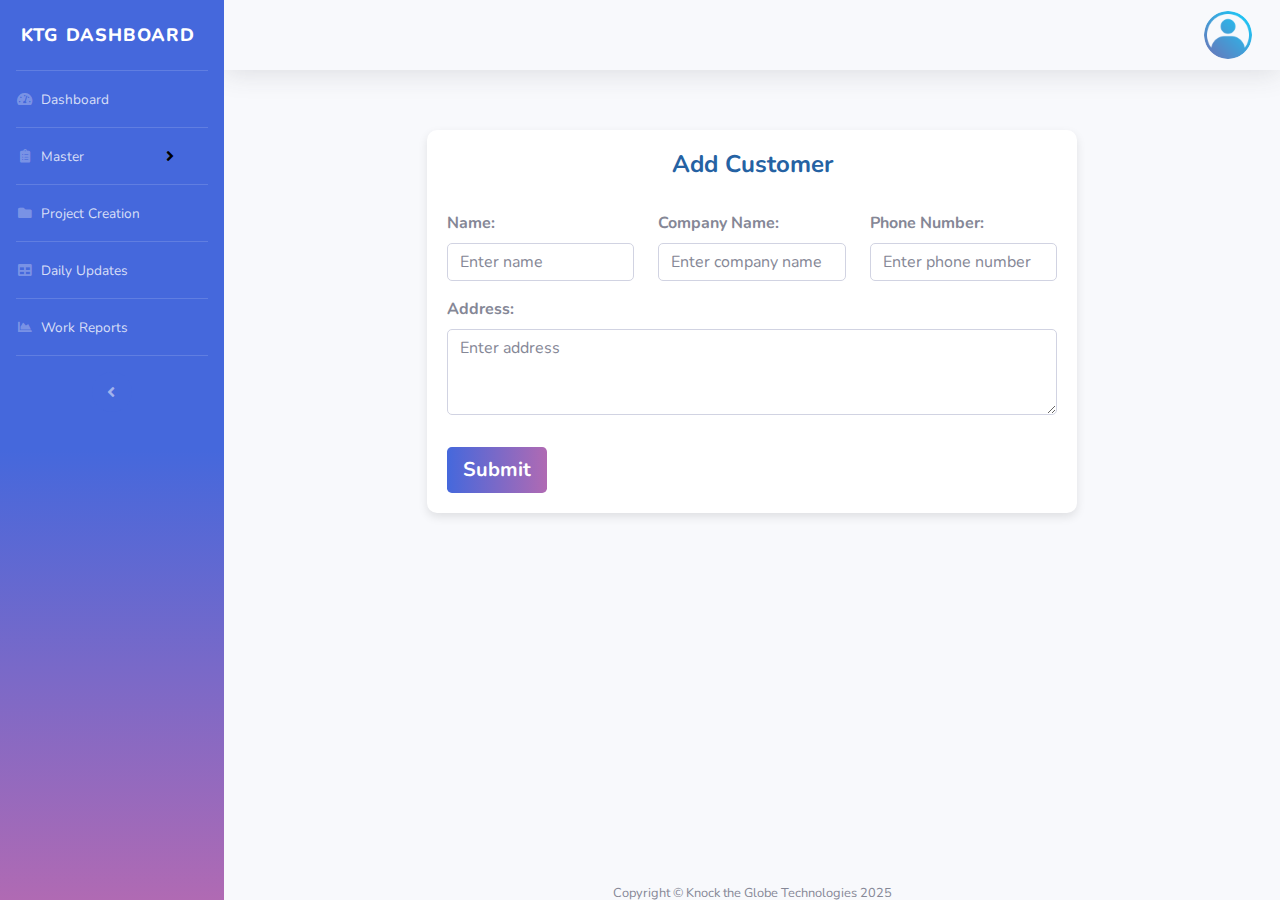
<file: add_customer.html>
<!DOCTYPE html>
<html lang="en">

<head>

    <meta charset="utf-8">
    <meta http-equiv="X-UA-Compatible" content="IE=edge">
    <meta name="viewport" content="width=device-width, initial-scale=1, shrink-to-fit=no">
    <meta name="description" content="">
    <meta name="author" content="">

    <title>Task Manager</title>

    <!-- Custom fonts for this template -->
    <link href="vendor/fontawesome-free/css/all.min.css" rel="stylesheet" type="text/css">
    <link
        href="https://fonts.googleapis.com/css?family=Nunito:200,200i,300,300i,400,400i,600,600i,700,700i,800,800i,900,900i"
        rel="stylesheet">
        <link rel="icon" type="image/png" href="img/ktglogo.jpg">
    <!-- Custom styles for this template -->
    <link href="css/sb-admin-2.min.css" rel="stylesheet">
    <!-- <link rel="stylesheet" href="https://cdnjs.cloudflare.com/ajax/libs/bootstrap/4.6.0/css/bootstrap.min.css"> -->
    <!-- Custom styles for this page -->
    <link href="vendor/datatables/dataTables.bootstrap4.min.css" rel="stylesheet">
    <style>
        
        /* Gradient background for thead */
        thead  {
            background: linear-gradient(to right, #4568dc, #b06ab3);
            color: white;
        }

        /* Center align action buttons */
        .action-buttons {
            display: flex;
            justify-content: center;
            gap: 10px;
        }

        /* Styling for buttons */
        .btn-action {
            border: none;
            background: transparent;
            font-size: 18px;
            transition: transform 0.2s ease-in-out;
        }

        .btn-action:hover {
            transform: scale(1.2);
        }

        .btn-edit {
            color: #28a745;
        }

        .btn-delete {
            color: #dc3545;
        }

        /* Add Customer Button */
        .add-employee-btn {
            float: right;
            background: #007bff;
            color: white;
            font-size: 16px;
            padding: 8px 16px;
            border: none;
            border-radius: 10px;
            transition: all 0.3s ease-in-out;
        }

        .add-employee-btn i {
            margin-right: 5px;
        }

        .add-employee-btn:hover {
            background: #0056b3;
            transform: scale(1.1);
        }

         /* Modal Header Gradient Background */
    .modal-header {
        background: linear-gradient(to right, #4568dc, #b06ab3);
        color: white;
    }

    /* Adjust close button color */
    .modal-header .close {
        color: white;
        opacity: 1;
    }

    .modal-header .close:hover {
        color: #f8f9fa;
    }


    .upload-icon {
    transition: transform 0.3s ease-in-out, color 0.3s ease-in-out;
}

.upload-label:hover .upload-icon {
    transform: scale(1.2);
    color: #007bff;
}

.upload-icon.bounce {
    animation: bounce 0.5s ease-in-out;
}

@keyframes bounce {
    0%, 100% { transform: translateY(0); }
    50% { transform: translateY(-5px); }
}

/* Icon Styling */
.photo-icon{
    color: #5796d8;
}
.aadhar-icon{
    color: rgb(212, 212, 69);
}
.pan-icon{
    color:rgb(250, 148, 65);
}
.photo-icon, .aadhar-icon, .pan-icon {
    font-size: 24px;
    transition: transform 0.3s ease-in-out, color 0.3s ease-in-out;
}

/* Hover Animation */
.photo-icon:hover, .aadhar-icon:hover, .pan-icon:hover {
    transform: scale(1.3);
    color: #007bff;
}

/* Bounce Effect on File Icon */
@keyframes bounce {
    0%, 100% { transform: translateY(0); }
    50% { transform: translateY(-5px); }
}

.photo-icon:hover, .aadhar-icon:hover, .pan-icon:hover {
    animation: bounce 0.5s ease-in-out;
}

    </style>
     <style>
        select {
            cursor: pointer;
        }
     

        .container-fluid {
            max-width: 650px;
            margin-top: 60px;
            margin-bottom: 30px;
            background: white;
            padding: 20px;
            border-radius: 10px;
            box-shadow: 0px 4px 10px rgba(0, 0, 0, 0.1);
            transition: transform 0.3s ease-in-out;
        }

        .container:hover {
            transform: scale(1.02);
        }

        h4 {
            color: #2562a3;
            font-weight: bold;
            text-align: center;
        }

        .form-control {
            transition: 0.3s ease-in-out;
            border-radius: 5px;
        }

        .form-control:focus {
            border-color: #4568dc;
            box-shadow: 0 0 5px rgba(69, 104, 220, 0.5);
        }

        .card {
            border-radius: 8px;
        }

        .upload-label {
            cursor: pointer;
            transition: transform 0.3s ease-in-out;
        }

        .upload-label:hover {
            transform: scale(1.1);
        }

        .btn-gradient {
            background: linear-gradient(to right, #4568dc, #b06ab3);
            border: none;
            transition: transform 0.3s ease-in-out, opacity 0.3s;
            font-weight: bold;
            color: white;
        }

        .btn-gradient:hover {
            transform: scale(1.05);
            opacity: 0.9;
            color: white;
        }


        .file-name {
            font-size: 12px;
            transition: color 0.3s;
        }

        .file-name:hover {
            color: #2562a3;
        }
    </style>
</head>

<body id="page-top">

    <!-- Page Wrapper -->
    <div id="wrapper">

        <!-- Sidebar -->
        <ul class="navbar-nav  sidebar sidebar-dark accordion" id="accordionSidebar" style="background: linear-gradient(to bottom, #4568dc,#4568dc, #b06ab3);">

            <!-- Sidebar - Brand -->
            <a class="sidebar-brand d-flex align-items-center justify-content-center" href="index.html">
                <div class="sidebar-brand-icon " style="font-size: large;">KTG
                </div>
                <div class="sidebar-brand-text mx-2" style="font-size: large;">DASHBOARD<sup></sup></div>
            </a>

            <!-- Divider -->
            <hr class="sidebar-divider my-0">

            <!-- Nav Item - Dashboard -->
            <li class="nav-item">
                <a class="nav-link" href="index.html">
                    <i class="fas fa-fw fa-tachometer-alt"></i>
                    <span>Dashboard</span></a>
            </li>

            <!-- Divider -->
            <hr class="sidebar-divider" style="margin-bottom: 0px;">

            <!-- Heading -->
            <!-- <div class="sidebar-heading">
                Interface
            </div> -->

            <!-- Nav Item - Pages Collapse Menu -->
            <li class="nav-item">
                <a class="nav-link collapsed" href="#" data-toggle="collapse" data-target="#collapseTwo"
                    aria-expanded="true" aria-controls="collapseTwo">
                    <i class="fas fa-fw fa-clipboard-list"></i>
                    <span>Master</span>
                </a>
                <div id="collapseTwo" class="collapse" aria-labelledby="headingTwo" data-parent="#accordionSidebar">
                    <div class="bg-white py-2 collapse-inner rounded">
                        <a class="collapse-item" href="customer.php">Customer</a>
                        <a class="collapse-item active" href="employee.php">Employee</a>
                        <a class="collapse-item" href="designation.php">Employee Type</a>
                        <a class="collapse-item" href="projecttype.php">Project Type</a>
                    </div>
                </div>
            </li>

            <!-- Nav Item - Utilities Collapse Menu -->
            <!-- <li class="nav-item">
                <a class="nav-link collapsed" href="#" data-toggle="collapse" data-target="#collapseUtilities"
                    aria-expanded="true" aria-controls="collapseUtilities">
                    <i class="fas fa-fw fa-wrench"></i>
                    <span>Utilities</span>
                </a>
                <div id="collapseUtilities" class="collapse" aria-labelledby="headingUtilities"
                    data-parent="#accordionSidebar">
                    <div class="bg-white py-2 collapse-inner rounded">
                        <h6 class="collapse-header">Custom Utilities:</h6>
                        <a class="collapse-item" href="utilities-color.html">Colors</a>
                        <a class="collapse-item" href="utilities-border.html">Borders</a>
                        <a class="collapse-item" href="utilities-animation.html">Animations</a>
                        <a class="collapse-item" href="utilities-other.html">Other</a>
                    </div>
                </div>
            </li> -->

            <!-- Divider -->
            <hr class="sidebar-divider" style="margin-bottom: 0px;">

            <!-- Heading -->
            <!-- <div class="sidebar-heading">
                Addons
            </div> -->

            <!-- Nav Item - Pages Collapse Menu -->
            <!-- <li class="nav-item">
                <a class="nav-link collapsed" href="#" data-toggle="collapse" data-target="#collapsePages"
                    aria-expanded="true" aria-controls="collapsePages">
                    <i class="fas fa-fw fa-folder"></i>
                    <span>Pages</span>
                </a>
                <div id="collapsePages" class="collapse" aria-labelledby="headingPages" data-parent="#accordionSidebar">
                    <div class="bg-white py-2 collapse-inner rounded">
                        <h6 class="collapse-header">Login Screens:</h6>
                        <a class="collapse-item" href="login.html">Login</a>
                        <a class="collapse-item" href="register.html">Register</a>
                        <a class="collapse-item" href="forgot-password.html">Forgot Password</a>
                        <div class="collapse-divider"></div>
                        <h6 class="collapse-header">Other Pages:</h6>
                        <a class="collapse-item" href="404.html">404 Page</a>
                        <a class="collapse-item" href="blank.html">Blank Page</a>
                    </div>
                </div>
            </li> -->

            <!-- Nav Item - Charts -->
            <li class="nav-item">
                <a class="nav-link" href="charts.html">
                    <i class="fas fa-fw fa-folder"></i>
                    <span>Project Creation</span></a>
            </li>
            <hr class="sidebar-divider" style="margin-bottom: 0px;">
            <!-- Nav Item - Tables -->
            <li class="nav-item">
                <a class="nav-link" href="tables.html">
                    <i class="fas fa-fw fa-table"></i>
                    <span>Daily Updates</span></a>
            </li>
            <hr class="sidebar-divider" style="margin-bottom: 0px;">
            <!-- Nav Item - Tables -->
            <li class="nav-item">
                <a class="nav-link" href="tables.html">
                    <i class="fas fa-fw fa-chart-area"></i>
                    <span>Work Reports</span></a>
            </li>

            <!-- Divider -->
            <hr class="sidebar-divider d-none d-md-block">

            <!-- Sidebar Toggler (Sidebar) -->
            <div class="text-center d-none d-md-inline">
                <button class="rounded-circle border-0" id="sidebarToggle"></button>
            </div>

            

        </ul>
        <!-- End of Sidebar -->

        <!-- Content Wrapper -->
        <div id="content-wrapper" class="d-flex flex-column">

            <!-- Main Content -->
            <div id="content">

                <!-- Topbar -->
                <nav class="navbar navbar-expand navbar-light bg-white topbar mb-4 static-top shadow">

                    <!-- Sidebar Toggle (Topbar) -->
                    <button id="sidebarToggleTop" class="btn btn-link d-md-none rounded-circle mr-3">
                        <i class="fa fa-bars"></i>
                    </button>

                   

                    <!-- Topbar Navbar -->
                    <ul class="navbar-nav ml-auto">

                        <!-- Nav Item - Search Dropdown (Visible Only XS) -->
                        <li class="nav-item dropdown no-arrow d-sm-none">
                            <a class="nav-link dropdown-toggle" href="#" id="searchDropdown" role="button"
                                data-toggle="dropdown" aria-haspopup="true" aria-expanded="false">
                                <i class="fas fa-search fa-fw"></i>
                            </a>
                            <!-- Dropdown - Messages -->
                            <div class="dropdown-menu dropdown-menu-right p-3 shadow animated--grow-in"
                                aria-labelledby="searchDropdown">
                                <form class="form-inline mr-auto w-100 navbar-search">
                                    <div class="input-group">
                                        <input type="text" class="form-control bg-light border-0 small"
                                            placeholder="Search for..." aria-label="Search"
                                            aria-describedby="basic-addon2">
                                        <div class="input-group-append">
                                            <button class="btn btn-primary" type="button">
                                                <i class="fas fa-search fa-sm"></i>
                                            </button>
                                        </div>
                                    </div>
                                </form>
                            </div>
                        </li>


                        <!-- Nav Item - User Information -->
                        <li class="nav-item dropdown no-arrow">
                            <a class="nav-link dropdown-toggle" href="#" id="userDropdown" role="button"
                                data-toggle="dropdown" aria-haspopup="true" aria-expanded="false">
                                <img class="img-profile rounded-circle"
                                    src="img/profileicon.png" style="width: 3rem;height: 3rem;">
                            </a>
                            <!-- Dropdown - User Information -->
                            <div class="dropdown-menu dropdown-menu-right shadow animated--grow-in"
                                aria-labelledby="userDropdown">
                                
                                
                                <a class="dropdown-item" href="#" data-toggle="modal" data-target="#logoutModal">
                                    <i class="fas fa-sign-out-alt fa-sm fa-fw mr-2 text-gray-400"></i>
                                    Logout
                                </a>
                            </div>
                        </li>

                    </ul>

                </nav>
                <!-- End of Topbar -->

                <!-- Begin Page Content -->
                <div class="container-fluid">
                    <h4>Add Customer</h4><br>
                    <form action="customer.php" method="GET">
                        <div class="row">
                            <div class="col-md-4">
                                <div class="form-group">
                                    <label for="customerName"><b>Name:</b></label>
                                    <input type="text" class="form-control" id="customerName" placeholder="Enter name">
                                </div>

                            </div>
                            <div class="col-md-4">
                                <div class="form-group">
                                    <label for="companyName"><b>Company Name:</b></label>
                                    <input type="text" class="form-control" id="companyName" placeholder="Enter company name">
                                </div>
                            </div>
                            <div class="col-md-4">
                                <div class="form-group">
                                    <label for="phoneNumber"><b>Phone Number:</b></label>
                                    <input type="text" class="form-control" id="phoneNumber" placeholder="Enter phone number">
                                </div>
                            </div>
                        </div>
                            
                            
                            
                            <div class="form-group">
                                <label for="customerAddress"><b>Address:</b></label>
                                <textarea class="form-control" id="customerAddress" rows="3" placeholder="Enter address"></textarea>
                            </div>
                           
                        <button type="submit" class="btn btn-gradient btn-lg mt-3">Submit</button>
                    </form>
                </div>
                
                
                <!-- /.container-fluid -->

            </div>




            <!-- End of Main Content -->

            <!-- Footer -->
            <footer class="sticky-footer bg-white">
                <div class="container my-auto">
                    <div class="copyright text-center my-auto">
                        <span>Copyright &copy; Knock the Globe Technologies 2025</span>
                    </div>
                </div>
            </footer>
            <!-- End of Footer -->

        </div>
        <!-- End of Content Wrapper -->

    </div>
    <!-- End of Page Wrapper -->

    <!-- Scroll to Top Button-->
    <a class="scroll-to-top rounded" href="#page-top">
        <i class="fas fa-angle-up"></i>
    </a>

    <!-- Logout Modal-->
    <div class="modal fade" id="logoutModal" tabindex="-1" role="dialog" aria-labelledby="exampleModalLabel"
        aria-hidden="true">
        <div class="modal-dialog" role="document">
            <div class="modal-content">
                <div class="modal-header">
                    <h5 class="modal-title" id="exampleModalLabel">Ready to Leave?</h5>
                    <button class="close" type="button" data-dismiss="modal" aria-label="Close">
                        <span aria-hidden="true">×</span>
                    </button>
                </div>
                <div class="modal-body">Select "Logout" below if you are ready to end your current session.</div>
                <div class="modal-footer">
                    <button class="btn btn-secondary" type="button" data-dismiss="modal">Cancel</button>
                    <a class="btn btn-primary" href="login.html">Logout</a>
                </div>
            </div>
        </div>
    </div>

    <!-- Bootstrap core JavaScript-->
    <script src="vendor/jquery/jquery.min.js"></script>
    <script src="vendor/bootstrap/js/bootstrap.bundle.min.js"></script>

    <!-- Core plugin JavaScript-->
    <script src="vendor/jquery-easing/jquery.easing.min.js"></script>

    <!-- Custom scripts for all pages-->
    <script src="js/sb-admin-2.min.js"></script>

    <!-- Page level plugins -->
    <script src="vendor/datatables/jquery.dataTables.min.js"></script>
    <script src="vendor/datatables/dataTables.bootstrap4.min.js"></script>
    <!-- Bootstrap JavaScript -->
    <!-- Page level custom scripts -->
    <script src="js/demo/datatables-demo.js"></script>
<!-- Bootstrap 4.6.0 JavaScript -->
<!-- <script src="https://code.jquery.com/jquery-3.6.0.min.js"></script> -->
<!-- <script src="https://cdnjs.cloudflare.com/ajax/libs/bootstrap/4.6.0/js/bootstrap.bundle.min.js"></script> -->

</body>

</html>
</file>
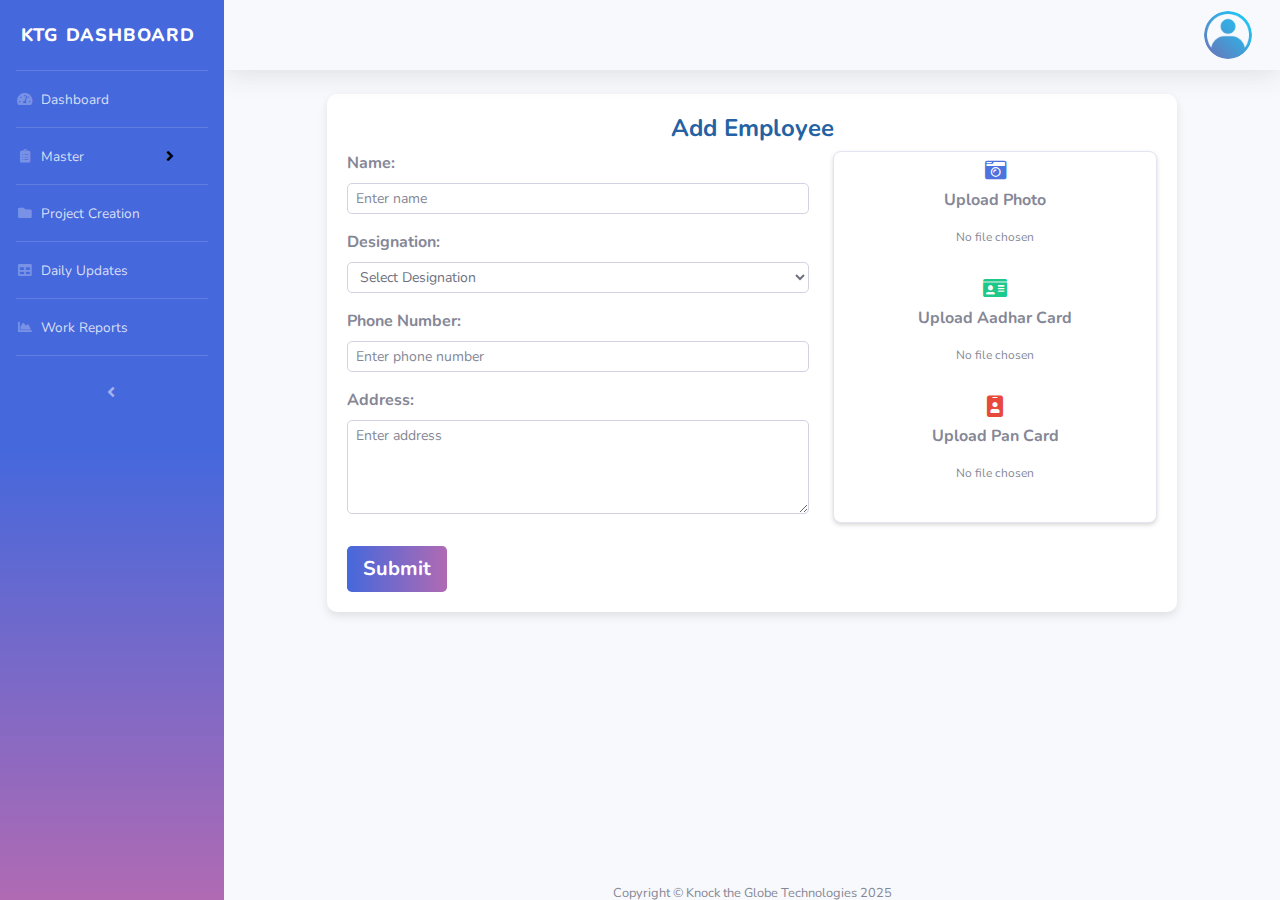
<file: add_employee.html>
<!DOCTYPE html>
<html lang="en">

<head>

    <meta charset="utf-8">
    <meta http-equiv="X-UA-Compatible" content="IE=edge">
    <meta name="viewport" content="width=device-width, initial-scale=1, shrink-to-fit=no">
    <meta name="description" content="">
    <meta name="author" content="">

    <title>Task Manager</title>

    <!-- Custom fonts for this template -->
    <link href="vendor/fontawesome-free/css/all.min.css" rel="stylesheet" type="text/css">
    <link
        href="https://fonts.googleapis.com/css?family=Nunito:200,200i,300,300i,400,400i,600,600i,700,700i,800,800i,900,900i"
        rel="stylesheet">
        <link rel="icon" type="image/png" href="img/ktglogo.jpg">
    <!-- Custom styles for this template -->
    <link href="css/sb-admin-2.min.css" rel="stylesheet">
    <!-- <link rel="stylesheet" href="https://cdnjs.cloudflare.com/ajax/libs/bootstrap/4.6.0/css/bootstrap.min.css"> -->
    <!-- Custom styles for this page -->
    <link href="vendor/datatables/dataTables.bootstrap4.min.css" rel="stylesheet">
    <style>
        
        /* Gradient background for thead */
        thead  {
            background: linear-gradient(to right, #4568dc, #b06ab3);
            color: white;
        }

        /* Center align action buttons */
        .action-buttons {
            display: flex;
            justify-content: center;
            gap: 10px;
        }

        /* Styling for buttons */
        .btn-action {
            border: none;
            background: transparent;
            font-size: 18px;
            transition: transform 0.2s ease-in-out;
        }

        .btn-action:hover {
            transform: scale(1.2);
        }

        .btn-edit {
            color: #28a745;
        }

        .btn-delete {
            color: #dc3545;
        }

        /* Add Customer Button */
        .add-employee-btn {
            float: right;
            background: #007bff;
            color: white;
            font-size: 16px;
            padding: 8px 16px;
            border: none;
            border-radius: 10px;
            transition: all 0.3s ease-in-out;
        }

        .add-employee-btn i {
            margin-right: 5px;
        }

        .add-employee-btn:hover {
            background: #0056b3;
            transform: scale(1.1);
        }

         /* Modal Header Gradient Background */
    .modal-header {
        background: linear-gradient(to right, #4568dc, #b06ab3);
        color: white;
    }

    /* Adjust close button color */
    .modal-header .close {
        color: white;
        opacity: 1;
    }

    .modal-header .close:hover {
        color: #f8f9fa;
    }


    .upload-icon {
    transition: transform 0.3s ease-in-out, color 0.3s ease-in-out;
}

.upload-label:hover .upload-icon {
    transform: scale(1.2);
    color: #007bff;
}

.upload-icon.bounce {
    animation: bounce 0.5s ease-in-out;
}

@keyframes bounce {
    0%, 100% { transform: translateY(0); }
    50% { transform: translateY(-5px); }
}

/* Icon Styling */
.photo-icon{
    color: #5796d8;
}
.aadhar-icon{
    color: rgb(212, 212, 69);
}
.pan-icon{
    color:rgb(250, 148, 65);
}
.photo-icon, .aadhar-icon, .pan-icon {
    font-size: 24px;
    transition: transform 0.3s ease-in-out, color 0.3s ease-in-out;
}

/* Hover Animation */
.photo-icon:hover, .aadhar-icon:hover, .pan-icon:hover {
    transform: scale(1.3);
    color: #007bff;
}

/* Bounce Effect on File Icon */
@keyframes bounce {
    0%, 100% { transform: translateY(0); }
    50% { transform: translateY(-5px); }
}

.photo-icon:hover, .aadhar-icon:hover, .pan-icon:hover {
    animation: bounce 0.5s ease-in-out;
}

    </style>
     <style>
        select {
            cursor: pointer;
        }
     

        .container-fluid {
            max-width: 850px;
            margin-top: 20px;
            margin-bottom: 30px;
            background: white;
            padding: 20px;
            border-radius: 10px;
            box-shadow: 0px 4px 10px rgba(0, 0, 0, 0.1);
            transition: transform 0.3s ease-in-out;
        }

        .container:hover {
            transform: scale(1.02);
        }

        h4 {
            color: #2562a3;
            font-weight: bold;
            text-align: center;
        }

        .form-control {
            transition: 0.3s ease-in-out;
            border-radius: 5px;
        }

        .form-control:focus {
            border-color: #4568dc;
            box-shadow: 0 0 5px rgba(69, 104, 220, 0.5);
        }

        .card {
            border-radius: 8px;
        }

        .upload-label {
            cursor: pointer;
            transition: transform 0.3s ease-in-out;
        }

        .upload-label:hover {
            transform: scale(1.1);
        }

        .btn-gradient {
            background: linear-gradient(to right, #4568dc, #b06ab3);
            border: none;
            transition: transform 0.3s ease-in-out, opacity 0.3s;
            font-weight: bold;
            color: white;
        }

        .btn-gradient:hover {
            transform: scale(1.05);
            opacity: 0.9;
            color: white;
        }


        .file-name {
            font-size: 12px;
            transition: color 0.3s;
        }

        .file-name:hover {
            color: #2562a3;
        }
    </style>
</head>

<body id="page-top">

    <!-- Page Wrapper -->
    <div id="wrapper">

        <!-- Sidebar -->
        <ul class="navbar-nav  sidebar sidebar-dark accordion" id="accordionSidebar" style="background: linear-gradient(to bottom, #4568dc,#4568dc, #b06ab3);">

            <!-- Sidebar - Brand -->
            <a class="sidebar-brand d-flex align-items-center justify-content-center" href="index.html">
                <div class="sidebar-brand-icon " style="font-size: large;">KTG
                </div>
                <div class="sidebar-brand-text mx-2" style="font-size: large;">DASHBOARD<sup></sup></div>
            </a>

            <!-- Divider -->
            <hr class="sidebar-divider my-0">

            <!-- Nav Item - Dashboard -->
            <li class="nav-item">
                <a class="nav-link" href="index.html">
                    <i class="fas fa-fw fa-tachometer-alt"></i>
                    <span>Dashboard</span></a>
            </li>

            <!-- Divider -->
            <hr class="sidebar-divider" style="margin-bottom: 0px;">

            <!-- Heading -->
            <!-- <div class="sidebar-heading">
                Interface
            </div> -->

            <!-- Nav Item - Pages Collapse Menu -->
            <li class="nav-item">
                <a class="nav-link collapsed" href="#" data-toggle="collapse" data-target="#collapseTwo"
                    aria-expanded="true" aria-controls="collapseTwo">
                    <i class="fas fa-fw fa-clipboard-list"></i>
                    <span>Master</span>
                </a>
                <div id="collapseTwo" class="collapse" aria-labelledby="headingTwo" data-parent="#accordionSidebar">
                    <div class="bg-white py-2 collapse-inner rounded">
                        <a class="collapse-item" href="customer.php">Customer</a>
                        <a class="collapse-item active" href="employee.php">Employee</a>
                        <a class="collapse-item" href="designation.php">Employee Type</a>
                        <a class="collapse-item" href="projecttype.php">Project Type</a>
                    </div>
                </div>
            </li>

            <!-- Nav Item - Utilities Collapse Menu -->
            <!-- <li class="nav-item">
                <a class="nav-link collapsed" href="#" data-toggle="collapse" data-target="#collapseUtilities"
                    aria-expanded="true" aria-controls="collapseUtilities">
                    <i class="fas fa-fw fa-wrench"></i>
                    <span>Utilities</span>
                </a>
                <div id="collapseUtilities" class="collapse" aria-labelledby="headingUtilities"
                    data-parent="#accordionSidebar">
                    <div class="bg-white py-2 collapse-inner rounded">
                        <h6 class="collapse-header">Custom Utilities:</h6>
                        <a class="collapse-item" href="utilities-color.html">Colors</a>
                        <a class="collapse-item" href="utilities-border.html">Borders</a>
                        <a class="collapse-item" href="utilities-animation.html">Animations</a>
                        <a class="collapse-item" href="utilities-other.html">Other</a>
                    </div>
                </div>
            </li> -->

            <!-- Divider -->
            <hr class="sidebar-divider" style="margin-bottom: 0px;">

            <!-- Heading -->
            <!-- <div class="sidebar-heading">
                Addons
            </div> -->

            <!-- Nav Item - Pages Collapse Menu -->
            <!-- <li class="nav-item">
                <a class="nav-link collapsed" href="#" data-toggle="collapse" data-target="#collapsePages"
                    aria-expanded="true" aria-controls="collapsePages">
                    <i class="fas fa-fw fa-folder"></i>
                    <span>Pages</span>
                </a>
                <div id="collapsePages" class="collapse" aria-labelledby="headingPages" data-parent="#accordionSidebar">
                    <div class="bg-white py-2 collapse-inner rounded">
                        <h6 class="collapse-header">Login Screens:</h6>
                        <a class="collapse-item" href="login.html">Login</a>
                        <a class="collapse-item" href="register.html">Register</a>
                        <a class="collapse-item" href="forgot-password.html">Forgot Password</a>
                        <div class="collapse-divider"></div>
                        <h6 class="collapse-header">Other Pages:</h6>
                        <a class="collapse-item" href="404.html">404 Page</a>
                        <a class="collapse-item" href="blank.html">Blank Page</a>
                    </div>
                </div>
            </li> -->

            <!-- Nav Item - Charts -->
            <li class="nav-item">
                <a class="nav-link" href="charts.html">
                    <i class="fas fa-fw fa-folder"></i>
                    <span>Project Creation</span></a>
            </li>
            <hr class="sidebar-divider" style="margin-bottom: 0px;">
            <!-- Nav Item - Tables -->
            <li class="nav-item">
                <a class="nav-link" href="tables.html">
                    <i class="fas fa-fw fa-table"></i>
                    <span>Daily Updates</span></a>
            </li>
            <hr class="sidebar-divider" style="margin-bottom: 0px;">
            <!-- Nav Item - Tables -->
            <li class="nav-item">
                <a class="nav-link" href="tables.html">
                    <i class="fas fa-fw fa-chart-area"></i>
                    <span>Work Reports</span></a>
            </li>

            <!-- Divider -->
            <hr class="sidebar-divider d-none d-md-block">

            <!-- Sidebar Toggler (Sidebar) -->
            <div class="text-center d-none d-md-inline">
                <button class="rounded-circle border-0" id="sidebarToggle"></button>
            </div>

            

        </ul>
        <!-- End of Sidebar -->

        <!-- Content Wrapper -->
        <div id="content-wrapper" class="d-flex flex-column">

            <!-- Main Content -->
            <div id="content">

                <!-- Topbar -->
                <nav class="navbar navbar-expand navbar-light bg-white topbar mb-4 static-top shadow">

                    <!-- Sidebar Toggle (Topbar) -->
                    <button id="sidebarToggleTop" class="btn btn-link d-md-none rounded-circle mr-3">
                        <i class="fa fa-bars"></i>
                    </button>

                   

                    <!-- Topbar Navbar -->
                    <ul class="navbar-nav ml-auto">

                        <!-- Nav Item - Search Dropdown (Visible Only XS) -->
                        <li class="nav-item dropdown no-arrow d-sm-none">
                            <a class="nav-link dropdown-toggle" href="#" id="searchDropdown" role="button"
                                data-toggle="dropdown" aria-haspopup="true" aria-expanded="false">
                                <i class="fas fa-search fa-fw"></i>
                            </a>
                            <!-- Dropdown - Messages -->
                            <div class="dropdown-menu dropdown-menu-right p-3 shadow animated--grow-in"
                                aria-labelledby="searchDropdown">
                                <form class="form-inline mr-auto w-100 navbar-search">
                                    <div class="input-group">
                                        <input type="text" class="form-control bg-light border-0 small"
                                            placeholder="Search for..." aria-label="Search"
                                            aria-describedby="basic-addon2">
                                        <div class="input-group-append">
                                            <button class="btn btn-primary" type="button">
                                                <i class="fas fa-search fa-sm"></i>
                                            </button>
                                        </div>
                                    </div>
                                </form>
                            </div>
                        </li>


                        <!-- Nav Item - User Information -->
                        <li class="nav-item dropdown no-arrow">
                            <a class="nav-link dropdown-toggle" href="#" id="userDropdown" role="button"
                                data-toggle="dropdown" aria-haspopup="true" aria-expanded="false">
                                <img class="img-profile rounded-circle"
                                    src="img/profileicon.png" style="width: 3rem;height: 3rem;">
                            </a>
                            <!-- Dropdown - User Information -->
                            <div class="dropdown-menu dropdown-menu-right shadow animated--grow-in"
                                aria-labelledby="userDropdown">
                                
                                
                                <a class="dropdown-item" href="#" data-toggle="modal" data-target="#logoutModal">
                                    <i class="fas fa-sign-out-alt fa-sm fa-fw mr-2 text-gray-400"></i>
                                    Logout
                                </a>
                            </div>
                        </li>

                    </ul>

                </nav>
                <!-- End of Topbar -->

                <!-- Begin Page Content -->
                <div class="container-fluid">
                    <h4>Add Employee</h4>
                    <form action="employee.php" method="GET">
                        <div class="row">
                            <!-- Left Side -->
                            <div class="col-md-7">
                                <div class="form-group">
                                    <label for="employeeName"><b>Name:</b></label>
                                    <input type="text" class="form-control form-control-sm" id="employeeName" placeholder="Enter name">
                                </div>
                                <div class="form-group">
                                    <label for="designation"><b>Designation:</b></label>
                                    <select class="form-control form-control-sm" id="designation">
                                        <option value="">Select Designation</option>
                                        <option value="Manager">Manager</option>
                                        <option value="Team Lead">Team Lead</option>
                                        <option value="Software Engineer">Software Engineer</option>
                                        <option value="HR">HR</option>
                                        <option value="Intern">Intern</option>
                                    </select>
                                </div>
                                <div class="form-group">
                                    <label for="phoneNumber"><b>Phone Number:</b></label>
                                    <input type="text" class="form-control form-control-sm" id="phoneNumber" placeholder="Enter phone number">
                                </div>
                                <div class="form-group">
                                    <label for="employeeAddress"><b>Address:</b></label>
                                    <textarea class="form-control form-control-sm" id="employeeAddress" rows="4" placeholder="Enter address"></textarea>
                                </div>
                            </div>
                
                            <!-- Right Side -->
                            <div class="col-md-5">
                                <div class="card p-2 shadow-sm text-center">
                                    <div class="form-group">
                                        <label for="employeePhoto" class="upload-label d-block font-weight-bold">
                                            <i class="fas fa-camera-retro fa-lg text-primary"></i>
                                            <p class="mt-1">Upload Photo</p>
                                        </label>
                                        <input type="file" class="form-control-file d-none" id="employeePhoto" onchange="updateFileName(this, 'photoFileName')">
                                        <p class="file-name text-muted" id="photoFileName">No file chosen</p>
                                    </div>
                
                                    <div class="form-group">
                                        <label for="aadharCard" class="upload-label d-block font-weight-bold">
                                            <i class="fas fa-id-card fa-lg text-success"></i>
                                            <p class="mt-1">Upload Aadhar Card</p>
                                        </label>
                                        <input type="file" class="form-control-file d-none" id="aadharCard" onchange="updateFileName(this, 'aadharFileName')">
                                        <p class="file-name text-muted" id="aadharFileName">No file chosen</p>
                                    </div>
                
                                    <div class="form-group">
                                        <label for="panCard" class="upload-label d-block font-weight-bold">
                                            <i class="fas fa-id-badge fa-lg text-danger"></i>
                                            <p class="mt-1">Upload Pan Card</p>
                                        </label>
                                        <input type="file" class="form-control-file d-none" id="panCard" onchange="updateFileName(this, 'panFileName')">
                                        <p class="file-name text-muted" id="panFileName">No file chosen</p>
                                    </div>
                                </div>
                            </div>
                        </div>
                        <button type="submit" class="btn btn-gradient btn-lg mt-3">Submit</button>
                    </form>
                </div>
                
                
                <!-- /.container-fluid -->

            </div>




            <!-- End of Main Content -->

            <!-- Footer -->
            <footer class="sticky-footer bg-white">
                <div class="container my-auto">
                    <div class="copyright text-center my-auto">
                        <span>Copyright &copy; Knock the Globe Technologies 2025</span>
                    </div>
                </div>
            </footer>
            <!-- End of Footer -->

        </div>
        <!-- End of Content Wrapper -->

    </div>
    <!-- End of Page Wrapper -->

    <!-- Scroll to Top Button-->
    <a class="scroll-to-top rounded" href="#page-top">
        <i class="fas fa-angle-up"></i>
    </a>

    <!-- Logout Modal-->
    <div class="modal fade" id="logoutModal" tabindex="-1" role="dialog" aria-labelledby="exampleModalLabel"
        aria-hidden="true">
        <div class="modal-dialog" role="document">
            <div class="modal-content">
                <div class="modal-header">
                    <h5 class="modal-title" id="exampleModalLabel">Ready to Leave?</h5>
                    <button class="close" type="button" data-dismiss="modal" aria-label="Close">
                        <span aria-hidden="true">×</span>
                    </button>
                </div>
                <div class="modal-body">Select "Logout" below if you are ready to end your current session.</div>
                <div class="modal-footer">
                    <button class="btn btn-secondary" type="button" data-dismiss="modal">Cancel</button>
                    <a class="btn btn-primary" href="login.html">Logout</a>
                </div>
            </div>
        </div>
    </div>

    <!-- Bootstrap core JavaScript-->
    <script src="vendor/jquery/jquery.min.js"></script>
    <script src="vendor/bootstrap/js/bootstrap.bundle.min.js"></script>

    <!-- Core plugin JavaScript-->
    <script src="vendor/jquery-easing/jquery.easing.min.js"></script>

    <!-- Custom scripts for all pages-->
    <script src="js/sb-admin-2.min.js"></script>

    <!-- Page level plugins -->
    <script src="vendor/datatables/jquery.dataTables.min.js"></script>
    <script src="vendor/datatables/dataTables.bootstrap4.min.js"></script>
    <!-- Bootstrap JavaScript -->
    <!-- Page level custom scripts -->
    <script src="js/demo/datatables-demo.js"></script>
<!-- Bootstrap 4.6.0 JavaScript -->
<!-- <script src="https://code.jquery.com/jquery-3.6.0.min.js"></script> -->
<!-- <script src="https://cdnjs.cloudflare.com/ajax/libs/bootstrap/4.6.0/js/bootstrap.bundle.min.js"></script> -->
<script>
    function updateFileName(input, fileNameId) {
        const fileInput = input.files[0];
        
        // Ensure the input has a file
        const fileNameElement = document.getElementById(fileNameId);
        
        if (fileInput) {
            fileNameElement.textContent = fileInput.name;
            // Change the color to red when a file is uploaded
            fileNameElement.style.color = 'red';
        } else {
            fileNameElement.textContent = "No file chosen";
            // Reset the color if no file is selected
            fileNameElement.style.color = 'initial';
        }

        // Add bounce animation to the icon
        const icon = input.previousElementSibling.querySelector(".upload-icon");
        icon.classList.add("bounce");

        // Remove animation after it plays once
        setTimeout(() => {
            icon.classList.remove("bounce");
        }, 500);
    }
</script>
</body>

</html>
</file>
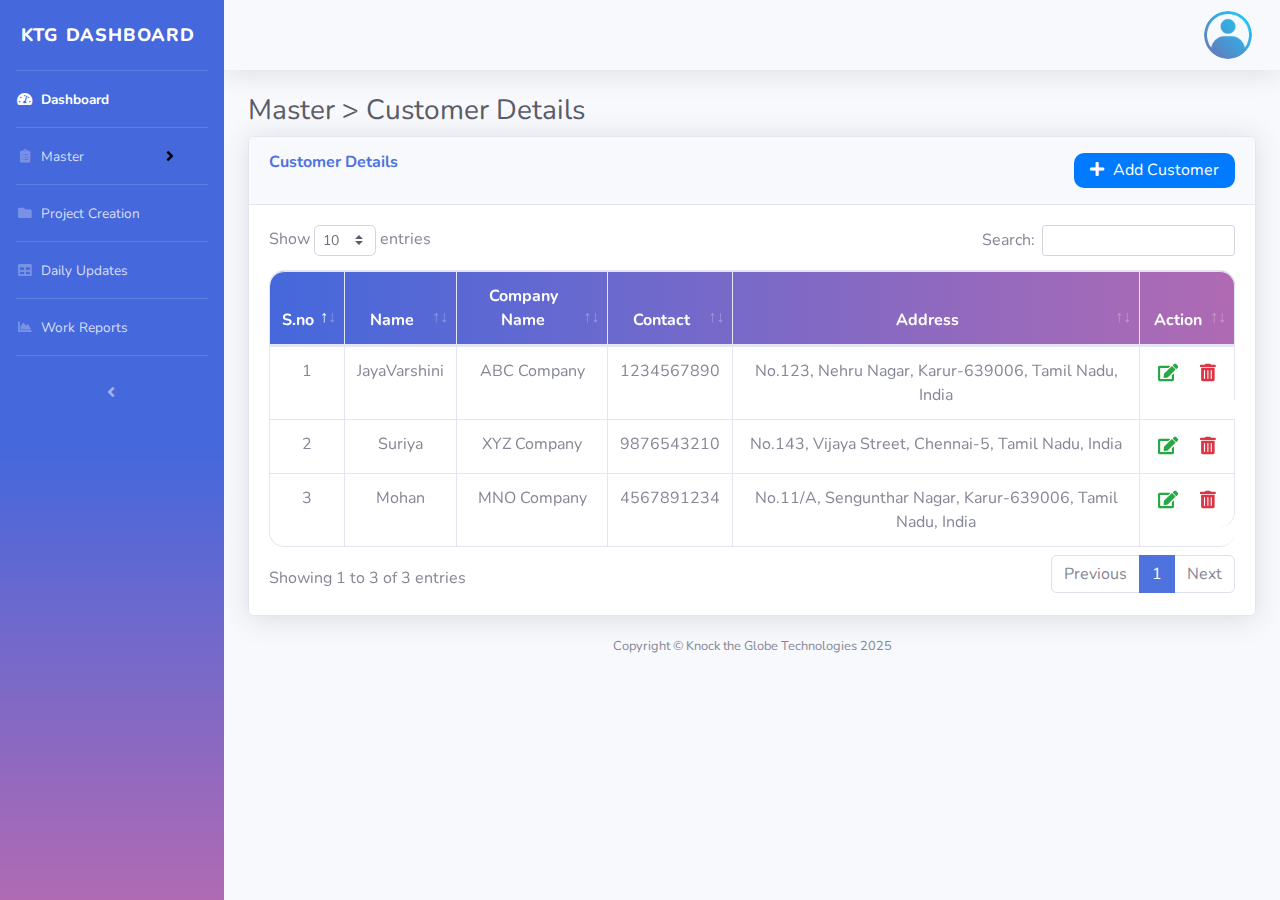
<file: customer.html>
<!DOCTYPE html>
<html lang="en">

<head>

    <meta charset="utf-8">
    <meta http-equiv="X-UA-Compatible" content="IE=edge">
    <meta name="viewport" content="width=device-width, initial-scale=1, shrink-to-fit=no">
    <meta name="description" content="">
    <meta name="author" content="">

    <title>Task Manager</title>

    <!-- Custom fonts for this template -->
    <link href="vendor/fontawesome-free/css/all.min.css" rel="stylesheet" type="text/css">
    <link
        href="https://fonts.googleapis.com/css?family=Nunito:200,200i,300,300i,400,400i,600,600i,700,700i,800,800i,900,900i"
        rel="stylesheet">
        <link rel="icon" type="image/png" href="img/ktglogo.jpg">
    <!-- Custom styles for this template -->
    <link href="css/sb-admin-2.min.css" rel="stylesheet">
    <!-- <link rel="stylesheet" href="https://cdnjs.cloudflare.com/ajax/libs/bootstrap/4.6.0/css/bootstrap.min.css"> -->
    <!-- Custom styles for this page -->
    <link href="vendor/datatables/dataTables.bootstrap4.min.css" rel="stylesheet">
    <style>
        .table {
    border-radius: 15px;
    overflow: hidden; /* Ensures inner elements don't break the radius */
    border-collapse: separate; /* Required for border-radius to work properly */
    border-spacing: 0; /* Removes unwanted gaps */
}

/* Rounds top corners */
.table thead tr:first-child th:first-child {
    border-top-left-radius: 15px;
}
.table thead tr:first-child th:last-child {
    border-top-right-radius: 15px;
}

/* Rounds bottom corners */
.table tbody tr:last-child td:first-child {
    border-bottom-left-radius: 15px;
}
.table tbody tr:last-child td:last-child {
    border-bottom-right-radius: 15px;
}
        /* Gradient background for thead */
        thead  {
            background: linear-gradient(to right, #4568dc, #b06ab3);
            color: white;
        }

        /* Center align action buttons */
        .action-buttons {
            display: flex;
            justify-content: center;
            gap: 10px;
        }

        /* Styling for buttons */
        .btn-action {
            border: none;
            background: transparent;
            font-size: 18px;
            transition: transform 0.2s ease-in-out;
        }

        .btn-action:hover {
            transform: scale(1.2);
        }

        .btn-edit {
            color: #28a745;
        }

        .btn-delete {
            color: #dc3545;
        }

        /* Add Customer Button */
        .add-customer-btn {
            float: right;
            background: #007bff;
            color: white;
            font-size: 16px;
            padding: 8px 16px;
            border: none;
            border-radius: 10px;
            transition: all 0.3s ease-in-out;
        }

        .add-customer-btn i {
            margin-right: 5px;
        }

        .add-customer-btn:hover {
            background: #0056b3;
            transform: scale(1.1);
        }

         /* Modal Header Gradient Background */
    .modal-header {
        background: linear-gradient(to right, #4568dc, #b06ab3);
        color: white;
    }

    /* Adjust close button color */
    .modal-header .close {
        color: white;
        opacity: 1;
    }

    .modal-header .close:hover {
        color: #f8f9fa;
    }


    </style>
</head>

<body id="page-top">

    <!-- Page Wrapper -->
    <div id="wrapper">

        <!-- Sidebar -->
        <ul class="navbar-nav  sidebar sidebar-dark accordion" id="accordionSidebar" style="background: linear-gradient(to bottom, #4568dc,#4568dc, #b06ab3);">

            <!-- Sidebar - Brand -->
            <a class="sidebar-brand d-flex align-items-center justify-content-center" href="index.html">
                <div class="sidebar-brand-icon " style="font-size: large;">KTG
                </div>
                <div class="sidebar-brand-text mx-2" style="font-size: large;">DASHBOARD<sup></sup></div>
            </a>

            <!-- Divider -->
            <hr class="sidebar-divider my-0">

            <!-- Nav Item - Dashboard -->
            <li class="nav-item active">
                <a class="nav-link" href="index.html">
                    <i class="fas fa-fw fa-tachometer-alt"></i>
                    <span>Dashboard</span></a>
            </li>

            <!-- Divider -->
            <hr class="sidebar-divider" style="margin-bottom: 0px;">

            <!-- Heading -->
            <!-- <div class="sidebar-heading">
                Interface
            </div> -->

            <!-- Nav Item - Pages Collapse Menu -->
            <li class="nav-item">
                <a class="nav-link collapsed" href="#" data-toggle="collapse" data-target="#collapseTwo"
                    aria-expanded="true" aria-controls="collapseTwo">
                    <i class="fas fa-fw fa-clipboard-list"></i>
                    <span>Master</span>
                </a>
                <div id="collapseTwo" class="collapse" aria-labelledby="headingTwo" data-parent="#accordionSidebar">
                    <div class="bg-white py-2 collapse-inner rounded">
                        <a class="collapse-item" href="customer.php">Customer</a>
                        <a class="collapse-item" href="employee.php">Employee</a>
                        <a class="collapse-item" href="employeetype.php">Employee Type</a>
                        <a class="collapse-item" href="projecttype.php">Project Type</a>
                    </div>
                </div>
            </li>

            <!-- Nav Item - Utilities Collapse Menu -->
            <!-- <li class="nav-item">
                <a class="nav-link collapsed" href="#" data-toggle="collapse" data-target="#collapseUtilities"
                    aria-expanded="true" aria-controls="collapseUtilities">
                    <i class="fas fa-fw fa-wrench"></i>
                    <span>Utilities</span>
                </a>
                <div id="collapseUtilities" class="collapse" aria-labelledby="headingUtilities"
                    data-parent="#accordionSidebar">
                    <div class="bg-white py-2 collapse-inner rounded">
                        <h6 class="collapse-header">Custom Utilities:</h6>
                        <a class="collapse-item" href="utilities-color.html">Colors</a>
                        <a class="collapse-item" href="utilities-border.html">Borders</a>
                        <a class="collapse-item" href="utilities-animation.html">Animations</a>
                        <a class="collapse-item" href="utilities-other.html">Other</a>
                    </div>
                </div>
            </li> -->

            <!-- Divider -->
            <hr class="sidebar-divider" style="margin-bottom: 0px;">

            <!-- Heading -->
            <!-- <div class="sidebar-heading">
                Addons
            </div> -->

            <!-- Nav Item - Pages Collapse Menu -->
            <!-- <li class="nav-item">
                <a class="nav-link collapsed" href="#" data-toggle="collapse" data-target="#collapsePages"
                    aria-expanded="true" aria-controls="collapsePages">
                    <i class="fas fa-fw fa-folder"></i>
                    <span>Pages</span>
                </a>
                <div id="collapsePages" class="collapse" aria-labelledby="headingPages" data-parent="#accordionSidebar">
                    <div class="bg-white py-2 collapse-inner rounded">
                        <h6 class="collapse-header">Login Screens:</h6>
                        <a class="collapse-item" href="login.html">Login</a>
                        <a class="collapse-item" href="register.html">Register</a>
                        <a class="collapse-item" href="forgot-password.html">Forgot Password</a>
                        <div class="collapse-divider"></div>
                        <h6 class="collapse-header">Other Pages:</h6>
                        <a class="collapse-item" href="404.html">404 Page</a>
                        <a class="collapse-item" href="blank.html">Blank Page</a>
                    </div>
                </div>
            </li> -->

            <!-- Nav Item - Charts -->
            <li class="nav-item">
                <a class="nav-link" href="charts.html">
                    <i class="fas fa-fw fa-folder"></i>
                    <span>Project Creation</span></a>
            </li>
            <hr class="sidebar-divider" style="margin-bottom: 0px;">
            <!-- Nav Item - Tables -->
            <li class="nav-item">
                <a class="nav-link" href="tables.html">
                    <i class="fas fa-fw fa-table"></i>
                    <span>Daily Updates</span></a>
            </li>
            <hr class="sidebar-divider" style="margin-bottom: 0px;">
            <!-- Nav Item - Tables -->
            <li class="nav-item">
                <a class="nav-link" href="tables.html">
                    <i class="fas fa-fw fa-chart-area"></i>
                    <span>Work Reports</span></a>
            </li>

            <!-- Divider -->
            <hr class="sidebar-divider d-none d-md-block">

            <!-- Sidebar Toggler (Sidebar) -->
            <div class="text-center d-none d-md-inline">
                <button class="rounded-circle border-0" id="sidebarToggle"></button>
            </div>

            

        </ul>
        <!-- End of Sidebar -->

        <!-- Content Wrapper -->
        <div id="content-wrapper" class="d-flex flex-column">

            <!-- Main Content -->
            <div id="content">

                <!-- Topbar -->
                <nav class="navbar navbar-expand navbar-light bg-white topbar mb-4 static-top shadow">

                    <!-- Sidebar Toggle (Topbar) -->
                    <button id="sidebarToggleTop" class="btn btn-link d-md-none rounded-circle mr-3">
                        <i class="fa fa-bars"></i>
                    </button>

                   

                    <!-- Topbar Navbar -->
                    <ul class="navbar-nav ml-auto">

                        <!-- Nav Item - Search Dropdown (Visible Only XS) -->
                        <li class="nav-item dropdown no-arrow d-sm-none">
                            <a class="nav-link dropdown-toggle" href="#" id="searchDropdown" role="button"
                                data-toggle="dropdown" aria-haspopup="true" aria-expanded="false">
                                <i class="fas fa-search fa-fw"></i>
                            </a>
                            <!-- Dropdown - Messages -->
                            <div class="dropdown-menu dropdown-menu-right p-3 shadow animated--grow-in"
                                aria-labelledby="searchDropdown">
                                <form class="form-inline mr-auto w-100 navbar-search">
                                    <div class="input-group">
                                        <input type="text" class="form-control bg-light border-0 small"
                                            placeholder="Search for..." aria-label="Search"
                                            aria-describedby="basic-addon2">
                                        <div class="input-group-append">
                                            <button class="btn btn-primary" type="button">
                                                <i class="fas fa-search fa-sm"></i>
                                            </button>
                                        </div>
                                    </div>
                                </form>
                            </div>
                        </li>


                        <!-- Nav Item - User Information -->
                        <li class="nav-item dropdown no-arrow">
                            <a class="nav-link dropdown-toggle" href="#" id="userDropdown" role="button"
                                data-toggle="dropdown" aria-haspopup="true" aria-expanded="false">
                                <img class="img-profile rounded-circle"
                                    src="img/profileicon.png" style="width: 3rem;height: 3rem;">
                            </a>
                            <!-- Dropdown - User Information -->
                            <div class="dropdown-menu dropdown-menu-right shadow animated--grow-in"
                                aria-labelledby="userDropdown">
                                
                                
                                <a class="dropdown-item" href="#" data-toggle="modal" data-target="#logoutModal">
                                    <i class="fas fa-sign-out-alt fa-sm fa-fw mr-2 text-gray-400"></i>
                                    Logout
                                </a>
                            </div>
                        </li>

                    </ul>

                </nav>
                <!-- End of Topbar -->

                <!-- Begin Page Content -->
                <div id="content-wrapper" class="d-flex flex-column">

                    <!-- Main Content -->
                    <div id="content">
        
                        
                        <!-- End of Topbar -->
        
                        <!-- Begin Page Content -->
                        <div class="container-fluid">
        
                            <!-- Page Heading -->
                            <h1 class="h3 mb-2 text-gray-800">Master > Customer Details</h1>
                            
        
                            <!-- DataTales Example -->
                            <div class="card shadow mb-4">
                                <div class="card-header py-3">
                                    <h6 class="m-0 font-weight-bold text-primary">Customer Details <button class="add-customer-btn" data-toggle="modal" data-target="#addCustomerModal">
                                        <i class="fas fa-plus"></i> Add Customer
                                    </button></h6>
                                   
                                </div>
                                <div class="card-body">
                                    <div class="table-responsive">
                                        <table class="table table-bordered text-center" id="dataTable" width="100%" cellspacing="0">
                                            <thead>
                                                <tr class="thead">
                                                    <th>S.no</th>
                                                    <th>Name</th>
                                                    <th>Company Name</th>
                                                    <th>Contact</th>
                                                    <th>Address</th>
                                                    <th>Action</th>
                                                </tr>
                                            </thead>
                                            <tbody>
                                                <tr>
                                                    <td>1</td>
                                                    <td>JayaVarshini</td>
                                                    <td>ABC Company</td>
                                                    <td>1234567890</td>
                                                    <td>No.123, Nehru Nagar, Karur-639006, Tamil Nadu, India</td>
                                                    <td class="action-buttons">
                                                        <button class="btn-action btn-edit"><i class="fas fa-edit"></i></button>
                                                        <button class="btn-action btn-delete"><i class="fas fa-trash-alt"></i></button>
                                                    </td>
                                                </tr>
                                                <tr>
                                                    <td>2</td>
                                                    <td>Suriya</td>
                                                    <td>XYZ Company</td>
                                                    <td>9876543210</td>
                                                    <td>No.143, Vijaya Street, Chennai-5, Tamil Nadu, India</td>
                                                    <td class="action-buttons">
                                                        <button class="btn-action btn-edit"><i class="fas fa-edit"></i></button>
                                                        <button class="btn-action btn-delete"><i class="fas fa-trash-alt"></i></button>
                                                    </td>
                                                </tr>
                                                <tr>
                                                    <td>3</td>
                                                    <td>Mohan</td>
                                                    <td>MNO Company</td>
                                                    <td>4567891234</td>
                                                    <td>No.11/A, Sengunthar Nagar, Karur-639006, Tamil Nadu, India</td>
                                                    <td class="action-buttons">
                                                        <button class="btn-action btn-edit"><i class="fas fa-edit"></i></button>
                                                        <button class="btn-action btn-delete"><i class="fas fa-trash-alt"></i></button>
                                                    </td>
                                                </tr>
                                            </tbody>
                                        </table>
                                    </div>
                                </div>
                            </div>
        
                        </div>
                        <!-- /.container-fluid -->
        
                    </div>
        
<!-- Add Customer Modal -->
<div class="modal fade" id="addCustomerModal" tabindex="-1" aria-labelledby="addCustomerModalLabel" aria-hidden="true">
    <div class="modal-dialog">
        <div class="modal-content">
            <div class="modal-header">
                <h5 class="modal-title" id="addCustomerModalLabel">Add Customer</h5>
                <button type="button" class="close" data-dismiss="modal" aria-label="Close">
                    <span aria-hidden="true">&times;</span>
                </button>
            </div>
            <div class="modal-body">
                <form>
                    <div class="form-group">
                        <label for="customerName">Name:</label>
                        <input type="text" class="form-control" id="customerName" placeholder="Enter name">
                    </div>
                    <div class="form-group">
                        <label for="companyName">Company Name:</label>
                        <input type="text" class="form-control" id="companyName" placeholder="Enter company name">
                    </div>
                    <div class="form-group">
                        <label for="phoneNumber">Phone Number:</label>
                        <input type="text" class="form-control" id="phoneNumber" placeholder="Enter phone number">
                    </div>
                    <div class="form-group">
                        <label for="customerAddress">Address:</label>
                        <textarea class="form-control" id="customerAddress" rows="3" placeholder="Enter address"></textarea>
                    </div>
                    <button type="submit" class="btn btn-primary w-100">Add Customer</button>
                </form>
            </div>
        </div>
    </div>
</div>

            <!-- End of Main Content -->

            <!-- Footer -->
            <footer class="sticky-footer bg-white">
                <div class="container my-auto">
                    <div class="copyright text-center my-auto">
                        <span>Copyright &copy; Knock the Globe Technologies 2025</span>
                    </div>
                </div>
            </footer>
            <!-- End of Footer -->

        </div>
        <!-- End of Content Wrapper -->

    </div>
    <!-- End of Page Wrapper -->

    <!-- Scroll to Top Button-->
    <a class="scroll-to-top rounded" href="#page-top">
        <i class="fas fa-angle-up"></i>
    </a>

    <!-- Logout Modal-->
    <div class="modal fade" id="logoutModal" tabindex="-1" role="dialog" aria-labelledby="exampleModalLabel"
        aria-hidden="true">
        <div class="modal-dialog" role="document">
            <div class="modal-content">
                <div class="modal-header">
                    <h5 class="modal-title" id="exampleModalLabel">Ready to Leave?</h5>
                    <button class="close" type="button" data-dismiss="modal" aria-label="Close">
                        <span aria-hidden="true">×</span>
                    </button>
                </div>
                <div class="modal-body">Select "Logout" below if you are ready to end your current session.</div>
                <div class="modal-footer">
                    <button class="btn btn-secondary" type="button" data-dismiss="modal">Cancel</button>
                    <a class="btn btn-primary" href="login.html">Logout</a>
                </div>
            </div>
        </div>
    </div>

    <!-- Bootstrap core JavaScript-->
    <script src="vendor/jquery/jquery.min.js"></script>
    <script src="vendor/bootstrap/js/bootstrap.bundle.min.js"></script>

    <!-- Core plugin JavaScript-->
    <script src="vendor/jquery-easing/jquery.easing.min.js"></script>

    <!-- Custom scripts for all pages-->
    <script src="js/sb-admin-2.min.js"></script>

    <!-- Page level plugins -->
    <script src="vendor/datatables/jquery.dataTables.min.js"></script>
    <script src="vendor/datatables/dataTables.bootstrap4.min.js"></script>
    <!-- Bootstrap JavaScript -->
    <!-- Page level custom scripts -->
    <script src="js/demo/datatables-demo.js"></script>
<!-- Bootstrap 4.6.0 JavaScript -->
<!-- <script src="https://code.jquery.com/jquery-3.6.0.min.js"></script> -->
<!-- <script src="https://cdnjs.cloudflare.com/ajax/libs/bootstrap/4.6.0/js/bootstrap.bundle.min.js"></script> -->

</body>

</html>
</file>
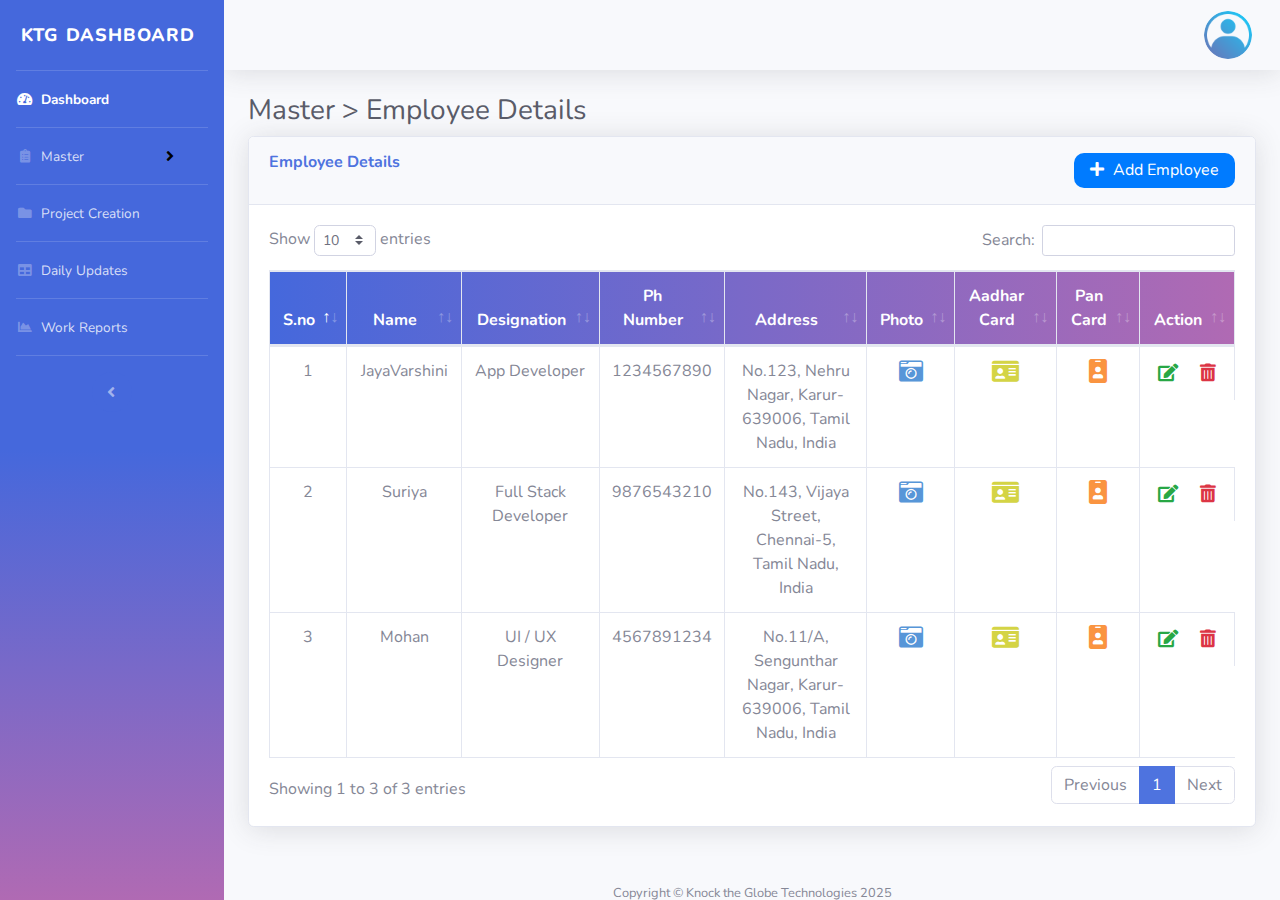
<file: employee.html>
<!DOCTYPE html>
<html lang="en">

<head>

    <meta charset="utf-8">
    <meta http-equiv="X-UA-Compatible" content="IE=edge">
    <meta name="viewport" content="width=device-width, initial-scale=1, shrink-to-fit=no">
    <meta name="description" content="">
    <meta name="author" content="">

    <title>Task Manager</title>

    <!-- Custom fonts for this template -->
    <link href="vendor/fontawesome-free/css/all.min.css" rel="stylesheet" type="text/css">
    <link
        href="https://fonts.googleapis.com/css?family=Nunito:200,200i,300,300i,400,400i,600,600i,700,700i,800,800i,900,900i"
        rel="stylesheet">
        <link rel="icon" type="image/png" href="img/ktglogo.jpg">
    <!-- Custom styles for this template -->
    <link href="css/sb-admin-2.min.css" rel="stylesheet">
    <!-- <link rel="stylesheet" href="https://cdnjs.cloudflare.com/ajax/libs/bootstrap/4.6.0/css/bootstrap.min.css"> -->
    <!-- Custom styles for this page -->
    <link href="vendor/datatables/dataTables.bootstrap4.min.css" rel="stylesheet">
    <style>
        
        /* Gradient background for thead */
        thead  {
            background: linear-gradient(to right, #4568dc, #b06ab3);
            color: white;
        }

        /* Center align action buttons */
        .action-buttons {
            display: flex;
            justify-content: center;
            gap: 10px;
        }

        /* Styling for buttons */
        .btn-action {
            border: none;
            background: transparent;
            font-size: 18px;
            transition: transform 0.2s ease-in-out;
        }

        .btn-action:hover {
            transform: scale(1.2);
        }

        .btn-edit {
            color: #28a745;
        }

        .btn-delete {
            color: #dc3545;
        }

        /* Add Customer Button */
        .add-employee-btn {
            float: right;
            background: #007bff;
            color: white;
            font-size: 16px;
            padding: 8px 16px;
            border: none;
            border-radius: 10px;
            transition: all 0.3s ease-in-out;
        }

        .add-employee-btn i {
            margin-right: 5px;
        }

        .add-employee-btn:hover {
            background: #0056b3;
            transform: scale(1.1);
        }

         /* Modal Header Gradient Background */
    .modal-header {
        background: linear-gradient(to right, #4568dc, #b06ab3);
        color: white;
    }

    /* Adjust close button color */
    .modal-header .close {
        color: white;
        opacity: 1;
    }

    .modal-header .close:hover {
        color: #f8f9fa;
    }


    .upload-icon {
    transition: transform 0.3s ease-in-out, color 0.3s ease-in-out;
}

.upload-label:hover .upload-icon {
    transform: scale(1.2);
    color: #007bff;
}

.upload-icon.bounce {
    animation: bounce 0.5s ease-in-out;
}

@keyframes bounce {
    0%, 100% { transform: translateY(0); }
    50% { transform: translateY(-5px); }
}

/* Icon Styling */
.photo-icon{
    color: #5796d8;
}
.aadhar-icon{
    color: rgb(212, 212, 69);
}
.pan-icon{
    color:rgb(250, 148, 65);
}
.photo-icon, .aadhar-icon, .pan-icon {
    font-size: 24px;
    transition: transform 0.3s ease-in-out, color 0.3s ease-in-out;
}

/* Hover Animation */
.photo-icon:hover, .aadhar-icon:hover, .pan-icon:hover {
    transform: scale(1.3);
    color: #007bff;
}

/* Bounce Effect on File Icon */
@keyframes bounce {
    0%, 100% { transform: translateY(0); }
    50% { transform: translateY(-5px); }
}

.photo-icon:hover, .aadhar-icon:hover, .pan-icon:hover {
    animation: bounce 0.5s ease-in-out;
}

    </style>
</head>

<body id="page-top">

    <!-- Page Wrapper -->
    <div id="wrapper">

        <!-- Sidebar -->
        <ul class="navbar-nav  sidebar sidebar-dark accordion" id="accordionSidebar" style="background: linear-gradient(to bottom, #4568dc,#4568dc, #b06ab3);">

            <!-- Sidebar - Brand -->
            <a class="sidebar-brand d-flex align-items-center justify-content-center" href="index.html">
                <div class="sidebar-brand-icon " style="font-size: large;">KTG
                </div>
                <div class="sidebar-brand-text mx-2" style="font-size: large;">DASHBOARD<sup></sup></div>
            </a>

            <!-- Divider -->
            <hr class="sidebar-divider my-0">

            <!-- Nav Item - Dashboard -->
            <li class="nav-item active">
                <a class="nav-link" href="index.html">
                    <i class="fas fa-fw fa-tachometer-alt"></i>
                    <span>Dashboard</span></a>
            </li>

            <!-- Divider -->
            <hr class="sidebar-divider" style="margin-bottom: 0px;">

            <!-- Heading -->
            <!-- <div class="sidebar-heading">
                Interface
            </div> -->

            <!-- Nav Item - Pages Collapse Menu -->
            <li class="nav-item">
                <a class="nav-link collapsed" href="#" data-toggle="collapse" data-target="#collapseTwo"
                    aria-expanded="true" aria-controls="collapseTwo">
                    <i class="fas fa-fw fa-clipboard-list"></i>
                    <span>Master</span>
                </a>
                <div id="collapseTwo" class="collapse" aria-labelledby="headingTwo" data-parent="#accordionSidebar">
                    <div class="bg-white py-2 collapse-inner rounded">
                        <a class="collapse-item" href="customer.php">Customer</a>
                        <a class="collapse-item" href="employee.php">Employee</a>
                        <a class="collapse-item" href="employeetype.php">Employee Type</a>
                        <a class="collapse-item" href="projecttype.php">Project Type</a>
                    </div>
                </div>
            </li>

            <!-- Nav Item - Utilities Collapse Menu -->
            <!-- <li class="nav-item">
                <a class="nav-link collapsed" href="#" data-toggle="collapse" data-target="#collapseUtilities"
                    aria-expanded="true" aria-controls="collapseUtilities">
                    <i class="fas fa-fw fa-wrench"></i>
                    <span>Utilities</span>
                </a>
                <div id="collapseUtilities" class="collapse" aria-labelledby="headingUtilities"
                    data-parent="#accordionSidebar">
                    <div class="bg-white py-2 collapse-inner rounded">
                        <h6 class="collapse-header">Custom Utilities:</h6>
                        <a class="collapse-item" href="utilities-color.html">Colors</a>
                        <a class="collapse-item" href="utilities-border.html">Borders</a>
                        <a class="collapse-item" href="utilities-animation.html">Animations</a>
                        <a class="collapse-item" href="utilities-other.html">Other</a>
                    </div>
                </div>
            </li> -->

            <!-- Divider -->
            <hr class="sidebar-divider" style="margin-bottom: 0px;">

            <!-- Heading -->
            <!-- <div class="sidebar-heading">
                Addons
            </div> -->

            <!-- Nav Item - Pages Collapse Menu -->
            <!-- <li class="nav-item">
                <a class="nav-link collapsed" href="#" data-toggle="collapse" data-target="#collapsePages"
                    aria-expanded="true" aria-controls="collapsePages">
                    <i class="fas fa-fw fa-folder"></i>
                    <span>Pages</span>
                </a>
                <div id="collapsePages" class="collapse" aria-labelledby="headingPages" data-parent="#accordionSidebar">
                    <div class="bg-white py-2 collapse-inner rounded">
                        <h6 class="collapse-header">Login Screens:</h6>
                        <a class="collapse-item" href="login.html">Login</a>
                        <a class="collapse-item" href="register.html">Register</a>
                        <a class="collapse-item" href="forgot-password.html">Forgot Password</a>
                        <div class="collapse-divider"></div>
                        <h6 class="collapse-header">Other Pages:</h6>
                        <a class="collapse-item" href="404.html">404 Page</a>
                        <a class="collapse-item" href="blank.html">Blank Page</a>
                    </div>
                </div>
            </li> -->

            <!-- Nav Item - Charts -->
            <li class="nav-item">
                <a class="nav-link" href="charts.html">
                    <i class="fas fa-fw fa-folder"></i>
                    <span>Project Creation</span></a>
            </li>
            <hr class="sidebar-divider" style="margin-bottom: 0px;">
            <!-- Nav Item - Tables -->
            <li class="nav-item">
                <a class="nav-link" href="tables.html">
                    <i class="fas fa-fw fa-table"></i>
                    <span>Daily Updates</span></a>
            </li>
            <hr class="sidebar-divider" style="margin-bottom: 0px;">
            <!-- Nav Item - Tables -->
            <li class="nav-item">
                <a class="nav-link" href="tables.html">
                    <i class="fas fa-fw fa-chart-area"></i>
                    <span>Work Reports</span></a>
            </li>

            <!-- Divider -->
            <hr class="sidebar-divider d-none d-md-block">

            <!-- Sidebar Toggler (Sidebar) -->
            <div class="text-center d-none d-md-inline">
                <button class="rounded-circle border-0" id="sidebarToggle"></button>
            </div>

            

        </ul>
        <!-- End of Sidebar -->

        <!-- Content Wrapper -->
        <div id="content-wrapper" class="d-flex flex-column">

            <!-- Main Content -->
            <div id="content">

                <!-- Topbar -->
                <nav class="navbar navbar-expand navbar-light bg-white topbar mb-4 static-top shadow">

                    <!-- Sidebar Toggle (Topbar) -->
                    <button id="sidebarToggleTop" class="btn btn-link d-md-none rounded-circle mr-3">
                        <i class="fa fa-bars"></i>
                    </button>

                   

                    <!-- Topbar Navbar -->
                    <ul class="navbar-nav ml-auto">

                        <!-- Nav Item - Search Dropdown (Visible Only XS) -->
                        <li class="nav-item dropdown no-arrow d-sm-none">
                            <a class="nav-link dropdown-toggle" href="#" id="searchDropdown" role="button"
                                data-toggle="dropdown" aria-haspopup="true" aria-expanded="false">
                                <i class="fas fa-search fa-fw"></i>
                            </a>
                            <!-- Dropdown - Messages -->
                            <div class="dropdown-menu dropdown-menu-right p-3 shadow animated--grow-in"
                                aria-labelledby="searchDropdown">
                                <form class="form-inline mr-auto w-100 navbar-search">
                                    <div class="input-group">
                                        <input type="text" class="form-control bg-light border-0 small"
                                            placeholder="Search for..." aria-label="Search"
                                            aria-describedby="basic-addon2">
                                        <div class="input-group-append">
                                            <button class="btn btn-primary" type="button">
                                                <i class="fas fa-search fa-sm"></i>
                                            </button>
                                        </div>
                                    </div>
                                </form>
                            </div>
                        </li>


                        <!-- Nav Item - User Information -->
                        <li class="nav-item dropdown no-arrow">
                            <a class="nav-link dropdown-toggle" href="#" id="userDropdown" role="button"
                                data-toggle="dropdown" aria-haspopup="true" aria-expanded="false">
                                <img class="img-profile rounded-circle"
                                    src="img/profileicon.png" style="width: 3rem;height: 3rem;">
                            </a>
                            <!-- Dropdown - User Information -->
                            <div class="dropdown-menu dropdown-menu-right shadow animated--grow-in"
                                aria-labelledby="userDropdown">
                                
                                
                                <a class="dropdown-item" href="#" data-toggle="modal" data-target="#logoutModal">
                                    <i class="fas fa-sign-out-alt fa-sm fa-fw mr-2 text-gray-400"></i>
                                    Logout
                                </a>
                            </div>
                        </li>

                    </ul>

                </nav>
                <!-- End of Topbar -->

                <!-- Begin Page Content -->
                <div class="container-fluid">

                    <!-- Page Heading -->
                    <h1 class="h3 mb-2 text-gray-800">Master > Employee Details</h1>
                    

                    <!-- DataTales Example -->
                    <div class="card shadow mb-4">
                        <div class="card-header py-3">
                            <h6 class="m-0 font-weight-bold text-primary">Employee Details <button class="add-employee-btn" data-toggle="modal" data-target="#addEmployeeModal">
                                <i class="fas fa-plus"></i> Add Employee
                            </button></h6>
                           
                        </div>
                        <div class="card-body">
                            <div class="table-responsive">
                                <table class="table table-bordered text-center" id="dataTable" width="100%" cellspacing="0">
                                    <thead>
                                        <tr class="thead">
                                            <th>S.no</th>
                                            <th>Name</th>
                                            <th>Designation</th>
                                            <th>Ph Number</th>
                                            <th>Address</th>
                                            <th>Photo</th>
                                            <th>Aadhar Card</th>
                                            <th>Pan Card</th>
                                            <th>Action</th>
                                        </tr>
                                    </thead>
                                    <tbody>
                                        <tr>
                                            <td>1</td>
                                            <td>JayaVarshini</td>
                                            <td>App Developer</td>
                                            <td>1234567890</td>
                                            <td>No.123, Nehru Nagar, Karur-639006, Tamil Nadu, India</td>
                                            <td>
                                                <i class="fas fa-camera-retro photo-icon" title="Photo"></i>
                                            </td>
                                            <td>
                                                <i class="fas fa-id-card aadhar-icon" title="Aadhar Card"></i>
                                            </td>
                                            <td>
                                                <i class="fas fa-id-badge pan-icon" title="Pan Card"></i>
                                            </td>
                                            <td class="action-buttons">
                                                <button class="btn-action btn-edit"><i class="fas fa-edit"></i></button>
                                                <button class="btn-action btn-delete"><i class="fas fa-trash-alt"></i></button>
                                            </td>
                                        </tr>
                                        <tr>
                                            <td>2</td>
                                            <td>Suriya</td>
                                            <td>Full Stack Developer</td>
                                            <td>9876543210</td>
                                            <td>No.143, Vijaya Street, Chennai-5, Tamil Nadu, India</td>
                                            <td>
                                                <i class="fas fa-camera-retro photo-icon" title="Photo"></i>
                                            </td>
                                            <td>
                                                <i class="fas fa-id-card aadhar-icon" title="Aadhar Card"></i>
                                            </td>
                                            <td>
                                                <i class="fas fa-id-badge pan-icon" title="Pan Card"></i>
                                            </td>
                                            <td class="action-buttons">
                                                <button class="btn-action btn-edit"><i class="fas fa-edit"></i></button>
                                                <button class="btn-action btn-delete"><i class="fas fa-trash-alt"></i></button>
                                            </td>
                                        </tr>
                                        <tr>
                                            <td>3</td>
                                            <td>Mohan</td>
                                            <td>UI / UX Designer</td>
                                            <td>4567891234</td>
                                            <td>No.11/A, Sengunthar Nagar, Karur-639006, Tamil Nadu, India</td>
                                            <td>
                                                <i class="fas fa-camera-retro photo-icon" title="Photo"></i>
                                            </td>
                                            <td>
                                                <i class="fas fa-id-card aadhar-icon" title="Aadhar Card"></i>
                                            </td>
                                            <td>
                                                <i class="fas fa-id-badge pan-icon" title="Pan Card"></i>
                                            </td>
                                            <td class="action-buttons">
                                                <button class="btn-action btn-edit"><i class="fas fa-edit"></i></button>
                                                <button class="btn-action btn-delete"><i class="fas fa-trash-alt"></i></button>
                                            </td>
                                        </tr>
                                    </tbody>
                                </table>
                            </div>
                        </div>
                        
                    </div>

                </div>
                <!-- /.container-fluid -->

            </div>


<!-- Add Employee Modal -->
<div class="modal fade" id="addEmployeeModal" tabindex="-1" aria-labelledby="addEmployeeModalLabel" aria-hidden="true">
    <div class="modal-dialog modal-lg">
        <div class="modal-content" style="border-radius: 25px; overflow: hidden;">
            <div class="modal-header" style="border-top-left-radius: 25px; border-top-right-radius: 25px;"      >
                <h5 class="modal-title" id="addEmployeeModalLabel">Add Employee</h5>
                <button type="button" class="close" data-dismiss="modal" aria-label="Close">
                    <span aria-hidden="true">&times;</span>
                </button>
            </div>
            <div class="modal-body">
                <form>
                    <div class="row">
                        <!-- Left Side -->
                        <div class="col-md-6">
                            <div class="form-group">
                                <label for="employeeName">Name:</label>
                                <input type="text" class="form-control" id="employeeName" placeholder="Enter employee name">
                            </div>
                            <div class="form-group">
                                <label for="designation">Designation:</label>
                                <input type="text" class="form-control" id="designation" placeholder="Enter designation">
                            </div>
                            <div class="form-group">
                                <label for="phoneNumber">Phone Number:</label>
                                <input type="text" class="form-control" id="phoneNumber" placeholder="Enter phone number">
                            </div>
                            <div class="form-group">
                                <label for="employeeAddress">Address:</label>
                                <textarea class="form-control" id="employeeAddress" rows="3" placeholder="Enter address"></textarea>
                            </div>
                        </div>
<!-- Right Side -->
<div class="col-md-6">
    <div class="card p-3 shadow-sm">
        
        <div class="form-group text-center">
            <label for="employeePhoto" class="upload-label d-block font-weight-bold">
                <i class="fas fa-camera-retro fa-2x text-primary upload-icon"></i>
                <p class="mt-2">Upload Photo</p>
            </label>
            <input type="file" class="form-control-file d-none" id="employeePhoto" onchange="updateFileName(this, 'photoFileName')">
            <p class="file-name mt-2 text-muted" id="photoFileName">No file chosen</p>
        </div>

        <div class="form-group text-center">
            <label for="aadharCard" class="upload-label d-block font-weight-bold">
                <i class="fas fa-id-card fa-2x text-success upload-icon"></i>
                <p class="mt-2">Upload Aadhar Card</p>
            </label>
            <input type="file" class="form-control-file d-none" id="aadharCard" onchange="updateFileName(this, 'aadharFileName')">
            <p class="file-name mt-2 text-muted" id="aadharFileName">No file chosen</p>
        </div>

        <div class="form-group text-center">
            <label for="panCard" class="upload-label d-block font-weight-bold">
                <i class="fas fa-id-badge fa-2x text-danger upload-icon"></i>
                <p class="mt-2">Upload Pan Card</p>
            </label>
            <input type="file" class="form-control-file d-none" id="panCard" onchange="updateFileName(this, 'panFileName')">
            <p class="file-name mt-2 text-muted" id="panFileName">No file chosen</p>
        </div>

    </div>
</div>


                    </div>

                    <button type="submit" class="btn btn-primary w-100 mt-3">Add Employee</button>
                </form>
            </div>
        </div>
    </div>
</div>


            <!-- End of Main Content -->

            <!-- Footer -->
            <footer class="sticky-footer bg-white">
                <div class="container my-auto">
                    <div class="copyright text-center my-auto">
                        <span>Copyright &copy; Knock the Globe Technologies 2025</span>
                    </div>
                </div>
            </footer>
            <!-- End of Footer -->

        </div>
        <!-- End of Content Wrapper -->

    </div>
    <!-- End of Page Wrapper -->

    <!-- Scroll to Top Button-->
    <a class="scroll-to-top rounded" href="#page-top">
        <i class="fas fa-angle-up"></i>
    </a>

    <!-- Logout Modal-->
    <div class="modal fade" id="logoutModal" tabindex="-1" role="dialog" aria-labelledby="exampleModalLabel"
        aria-hidden="true">
        <div class="modal-dialog" role="document">
            <div class="modal-content">
                <div class="modal-header">
                    <h5 class="modal-title" id="exampleModalLabel">Ready to Leave?</h5>
                    <button class="close" type="button" data-dismiss="modal" aria-label="Close">
                        <span aria-hidden="true">×</span>
                    </button>
                </div>
                <div class="modal-body">Select "Logout" below if you are ready to end your current session.</div>
                <div class="modal-footer">
                    <button class="btn btn-secondary" type="button" data-dismiss="modal">Cancel</button>
                    <a class="btn btn-primary" href="login.html">Logout</a>
                </div>
            </div>
        </div>
    </div>

    <!-- Bootstrap core JavaScript-->
    <script src="vendor/jquery/jquery.min.js"></script>
    <script src="vendor/bootstrap/js/bootstrap.bundle.min.js"></script>

    <!-- Core plugin JavaScript-->
    <script src="vendor/jquery-easing/jquery.easing.min.js"></script>

    <!-- Custom scripts for all pages-->
    <script src="js/sb-admin-2.min.js"></script>

    <!-- Page level plugins -->
    <script src="vendor/datatables/jquery.dataTables.min.js"></script>
    <script src="vendor/datatables/dataTables.bootstrap4.min.js"></script>
    <!-- Bootstrap JavaScript -->
    <!-- Page level custom scripts -->
    <script src="js/demo/datatables-demo.js"></script>
<!-- Bootstrap 4.6.0 JavaScript -->
<!-- <script src="https://code.jquery.com/jquery-3.6.0.min.js"></script> -->
<!-- <script src="https://cdnjs.cloudflare.com/ajax/libs/bootstrap/4.6.0/js/bootstrap.bundle.min.js"></script> -->
<script>
    function updateFileName(input, fileNameId) {
    const fileInput = input.files[0];
    
    // Ensure the input has a file
    if (fileInput) {
        document.getElementById(fileNameId).textContent = fileInput.name;
    } else {
        document.getElementById(fileNameId).textContent = "No file chosen";
    }

    // Add bounce animation to the icon
    const icon = input.previousElementSibling.querySelector(".upload-icon");
    icon.classList.add("bounce");

    // Remove animation after it plays once
    setTimeout(() => {
        icon.classList.remove("bounce");
    }, 500);
}

</script>
</body>

</html>
</file>
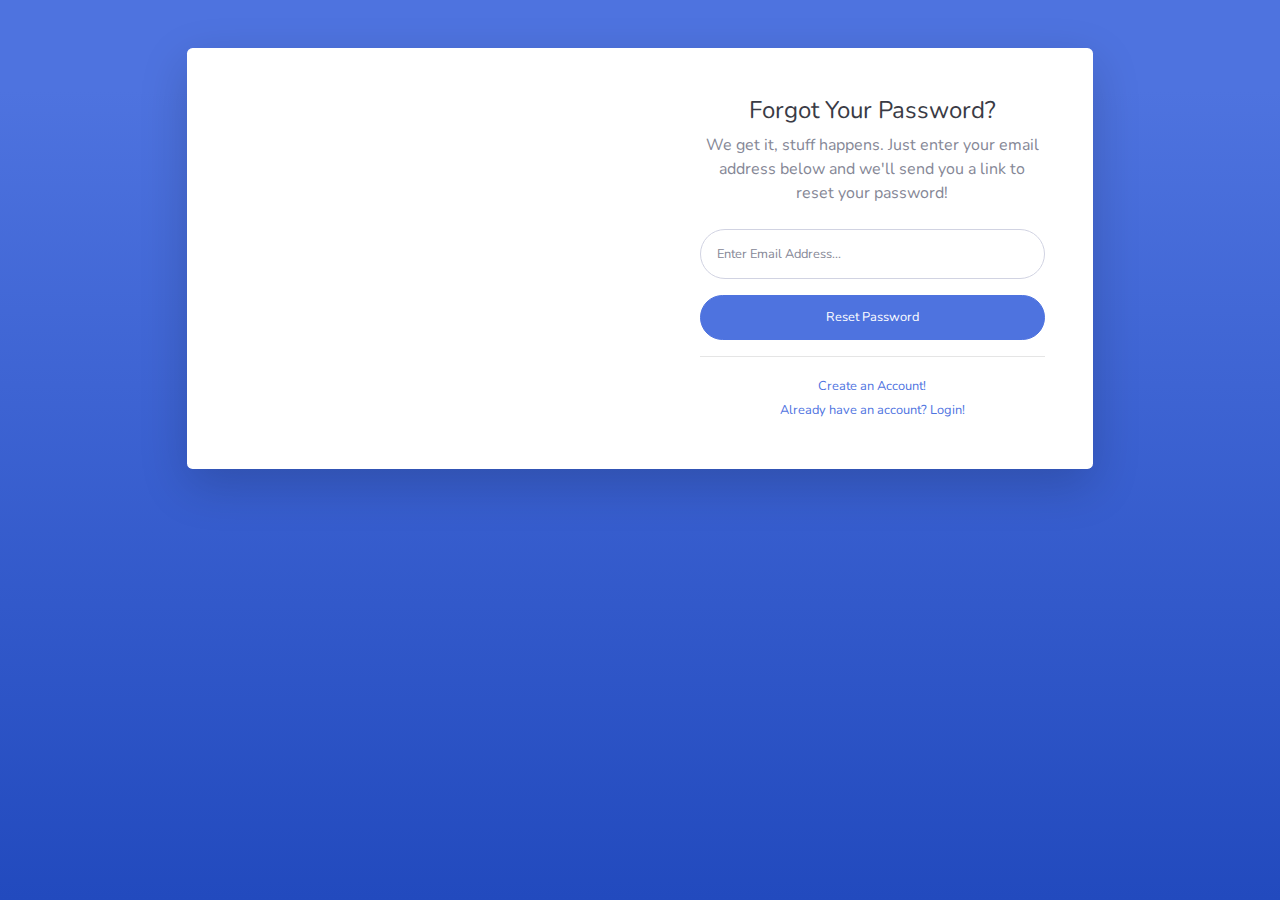
<file: forgot-password.html>
<!DOCTYPE html>
<html lang="en">

<head>

    <meta charset="utf-8">
    <meta http-equiv="X-UA-Compatible" content="IE=edge">
    <meta name="viewport" content="width=device-width, initial-scale=1, shrink-to-fit=no">
    <meta name="description" content="">
    <meta name="author" content="">

    <title>SB Admin 2 - Forgot Password</title>

    <!-- Custom fonts for this template-->
    <link href="vendor/fontawesome-free/css/all.min.css" rel="stylesheet" type="text/css">
    <link
        href="https://fonts.googleapis.com/css?family=Nunito:200,200i,300,300i,400,400i,600,600i,700,700i,800,800i,900,900i"
        rel="stylesheet">

    <!-- Custom styles for this template-->
    <link href="css/sb-admin-2.min.css" rel="stylesheet">

</head>

<body class="bg-gradient-primary">

    <div class="container">

        <!-- Outer Row -->
        <div class="row justify-content-center">

            <div class="col-xl-10 col-lg-12 col-md-9">

                <div class="card o-hidden border-0 shadow-lg my-5">
                    <div class="card-body p-0">
                        <!-- Nested Row within Card Body -->
                        <div class="row">
                            <div class="col-lg-6 d-none d-lg-block bg-password-image"></div>
                            <div class="col-lg-6">
                                <div class="p-5">
                                    <div class="text-center">
                                        <h1 class="h4 text-gray-900 mb-2">Forgot Your Password?</h1>
                                        <p class="mb-4">We get it, stuff happens. Just enter your email address below
                                            and we'll send you a link to reset your password!</p>
                                    </div>
                                    <form class="user">
                                        <div class="form-group">
                                            <input type="email" class="form-control form-control-user"
                                                id="exampleInputEmail" aria-describedby="emailHelp"
                                                placeholder="Enter Email Address...">
                                        </div>
                                        <a href="login.html" class="btn btn-primary btn-user btn-block">
                                            Reset Password
                                        </a>
                                    </form>
                                    <hr>
                                    <div class="text-center">
                                        <a class="small" href="register.html">Create an Account!</a>
                                    </div>
                                    <div class="text-center">
                                        <a class="small" href="login.html">Already have an account? Login!</a>
                                    </div>
                                </div>
                            </div>
                        </div>
                    </div>
                </div>

            </div>

        </div>

    </div>

    <!-- Bootstrap core JavaScript-->
    <script src="vendor/jquery/jquery.min.js"></script>
    <script src="vendor/bootstrap/js/bootstrap.bundle.min.js"></script>

    <!-- Core plugin JavaScript-->
    <script src="vendor/jquery-easing/jquery.easing.min.js"></script>

    <!-- Custom scripts for all pages-->
    <script src="js/sb-admin-2.min.js"></script>

</body>

</html>
</file>
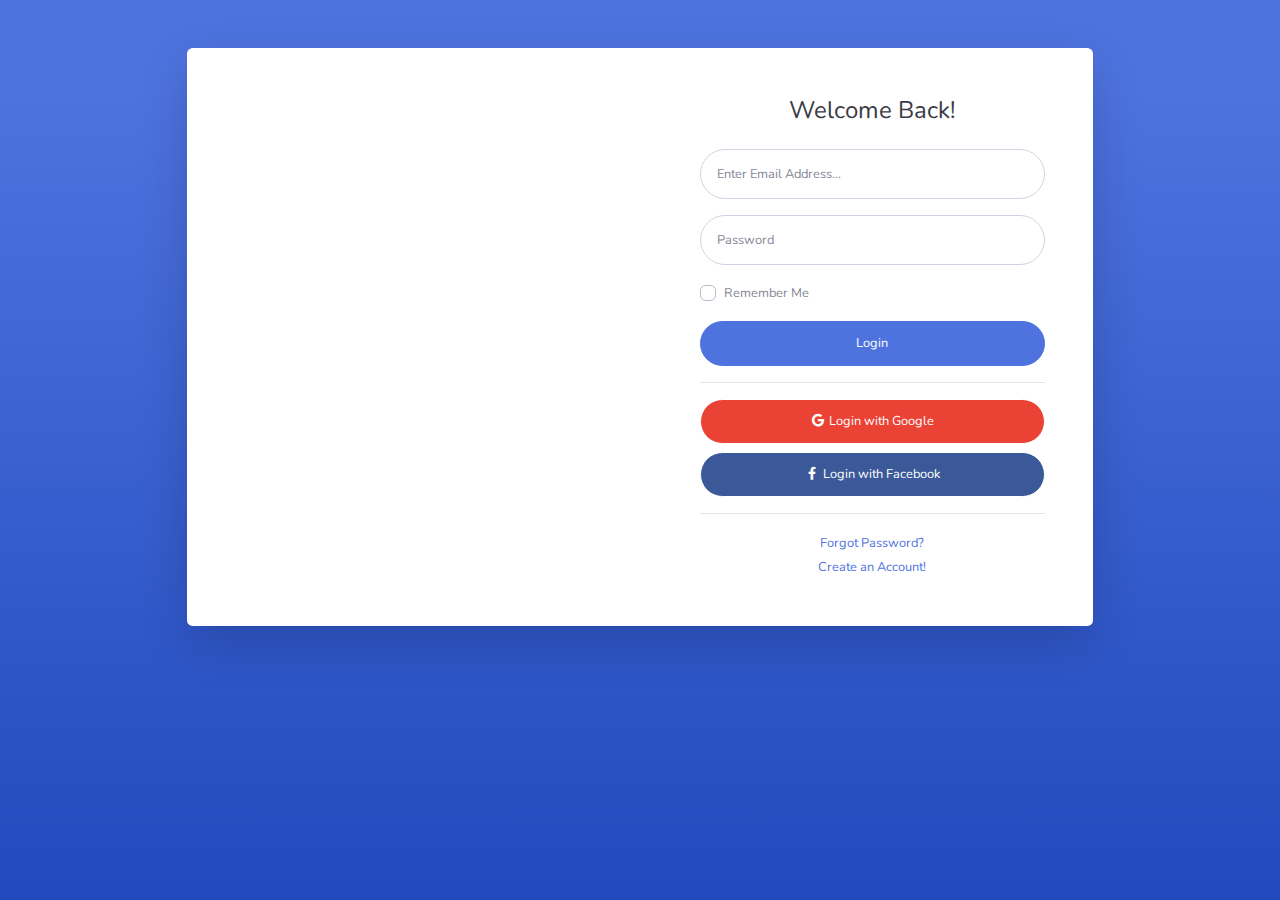
<file: login.html>
<!DOCTYPE html>
<html lang="en">

<head>

    <meta charset="utf-8">
    <meta http-equiv="X-UA-Compatible" content="IE=edge">
    <meta name="viewport" content="width=device-width, initial-scale=1, shrink-to-fit=no">
    <meta name="description" content="">
    <meta name="author" content="">

    <title>SB Admin 2 - Login</title>

    <!-- Custom fonts for this template-->
    <link href="vendor/fontawesome-free/css/all.min.css" rel="stylesheet" type="text/css">
    <link
        href="https://fonts.googleapis.com/css?family=Nunito:200,200i,300,300i,400,400i,600,600i,700,700i,800,800i,900,900i"
        rel="stylesheet">

    <!-- Custom styles for this template-->
    <link href="css/sb-admin-2.min.css" rel="stylesheet">

</head>

<body class="bg-gradient-primary">

    <div class="container">

        <!-- Outer Row -->
        <div class="row justify-content-center">

            <div class="col-xl-10 col-lg-12 col-md-9">

                <div class="card o-hidden border-0 shadow-lg my-5">
                    <div class="card-body p-0">
                        <!-- Nested Row within Card Body -->
                        <div class="row">
                            <div class="col-lg-6 d-none d-lg-block bg-login-image"></div>
                            <div class="col-lg-6">
                                <div class="p-5">
                                    <div class="text-center">
                                        <h1 class="h4 text-gray-900 mb-4">Welcome Back!</h1>
                                    </div>
                                    <form class="user">
                                        <div class="form-group">
                                            <input type="email" class="form-control form-control-user"
                                                id="exampleInputEmail" aria-describedby="emailHelp"
                                                placeholder="Enter Email Address...">
                                        </div>
                                        <div class="form-group">
                                            <input type="password" class="form-control form-control-user"
                                                id="exampleInputPassword" placeholder="Password">
                                        </div>
                                        <div class="form-group">
                                            <div class="custom-control custom-checkbox small">
                                                <input type="checkbox" class="custom-control-input" id="customCheck">
                                                <label class="custom-control-label" for="customCheck">Remember
                                                    Me</label>
                                            </div>
                                        </div>
                                        <a href="index.html" class="btn btn-primary btn-user btn-block">
                                            Login
                                        </a>
                                        <hr>
                                        <a href="index.html" class="btn btn-google btn-user btn-block">
                                            <i class="fab fa-google fa-fw"></i> Login with Google
                                        </a>
                                        <a href="index.html" class="btn btn-facebook btn-user btn-block">
                                            <i class="fab fa-facebook-f fa-fw"></i> Login with Facebook
                                        </a>
                                    </form>
                                    <hr>
                                    <div class="text-center">
                                        <a class="small" href="forgot-password.html">Forgot Password?</a>
                                    </div>
                                    <div class="text-center">
                                        <a class="small" href="register.html">Create an Account!</a>
                                    </div>
                                </div>
                            </div>
                        </div>
                    </div>
                </div>

            </div>

        </div>

    </div>

    <!-- Bootstrap core JavaScript-->
    <script src="vendor/jquery/jquery.min.js"></script>
    <script src="vendor/bootstrap/js/bootstrap.bundle.min.js"></script>

    <!-- Core plugin JavaScript-->
    <script src="vendor/jquery-easing/jquery.easing.min.js"></script>

    <!-- Custom scripts for all pages-->
    <script src="js/sb-admin-2.min.js"></script>

</body>

</html>
</file>
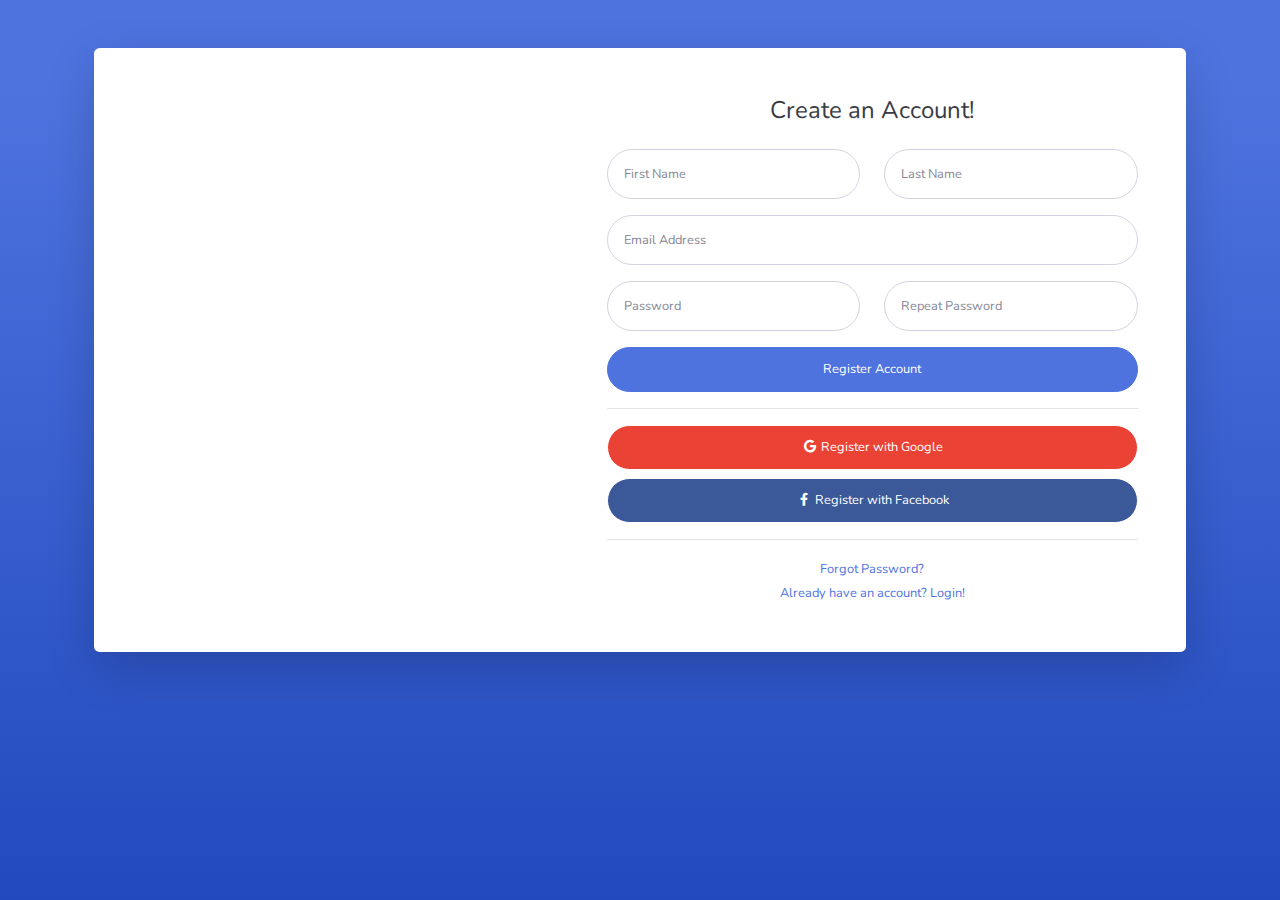
<file: register.html>
<!DOCTYPE html>
<html lang="en">

<head>

    <meta charset="utf-8">
    <meta http-equiv="X-UA-Compatible" content="IE=edge">
    <meta name="viewport" content="width=device-width, initial-scale=1, shrink-to-fit=no">
    <meta name="description" content="">
    <meta name="author" content="">

    <title>SB Admin 2 - Register</title>

    <!-- Custom fonts for this template-->
    <link href="vendor/fontawesome-free/css/all.min.css" rel="stylesheet" type="text/css">
    <link
        href="https://fonts.googleapis.com/css?family=Nunito:200,200i,300,300i,400,400i,600,600i,700,700i,800,800i,900,900i"
        rel="stylesheet">

    <!-- Custom styles for this template-->
    <link href="css/sb-admin-2.min.css" rel="stylesheet">

</head>

<body class="bg-gradient-primary">

    <div class="container">

        <div class="card o-hidden border-0 shadow-lg my-5">
            <div class="card-body p-0">
                <!-- Nested Row within Card Body -->
                <div class="row">
                    <div class="col-lg-5 d-none d-lg-block bg-register-image"></div>
                    <div class="col-lg-7">
                        <div class="p-5">
                            <div class="text-center">
                                <h1 class="h4 text-gray-900 mb-4">Create an Account!</h1>
                            </div>
                            <form class="user">
                                <div class="form-group row">
                                    <div class="col-sm-6 mb-3 mb-sm-0">
                                        <input type="text" class="form-control form-control-user" id="exampleFirstName"
                                            placeholder="First Name">
                                    </div>
                                    <div class="col-sm-6">
                                        <input type="text" class="form-control form-control-user" id="exampleLastName"
                                            placeholder="Last Name">
                                    </div>
                                </div>
                                <div class="form-group">
                                    <input type="email" class="form-control form-control-user" id="exampleInputEmail"
                                        placeholder="Email Address">
                                </div>
                                <div class="form-group row">
                                    <div class="col-sm-6 mb-3 mb-sm-0">
                                        <input type="password" class="form-control form-control-user"
                                            id="exampleInputPassword" placeholder="Password">
                                    </div>
                                    <div class="col-sm-6">
                                        <input type="password" class="form-control form-control-user"
                                            id="exampleRepeatPassword" placeholder="Repeat Password">
                                    </div>
                                </div>
                                <a href="login.html" class="btn btn-primary btn-user btn-block">
                                    Register Account
                                </a>
                                <hr>
                                <a href="index.html" class="btn btn-google btn-user btn-block">
                                    <i class="fab fa-google fa-fw"></i> Register with Google
                                </a>
                                <a href="index.html" class="btn btn-facebook btn-user btn-block">
                                    <i class="fab fa-facebook-f fa-fw"></i> Register with Facebook
                                </a>
                            </form>
                            <hr>
                            <div class="text-center">
                                <a class="small" href="forgot-password.html">Forgot Password?</a>
                            </div>
                            <div class="text-center">
                                <a class="small" href="login.html">Already have an account? Login!</a>
                            </div>
                        </div>
                    </div>
                </div>
            </div>
        </div>

    </div>

    <!-- Bootstrap core JavaScript-->
    <script src="vendor/jquery/jquery.min.js"></script>
    <script src="vendor/bootstrap/js/bootstrap.bundle.min.js"></script>

    <!-- Core plugin JavaScript-->
    <script src="vendor/jquery-easing/jquery.easing.min.js"></script>

    <!-- Custom scripts for all pages-->
    <script src="js/sb-admin-2.min.js"></script>

</body>

</html>
</file>
